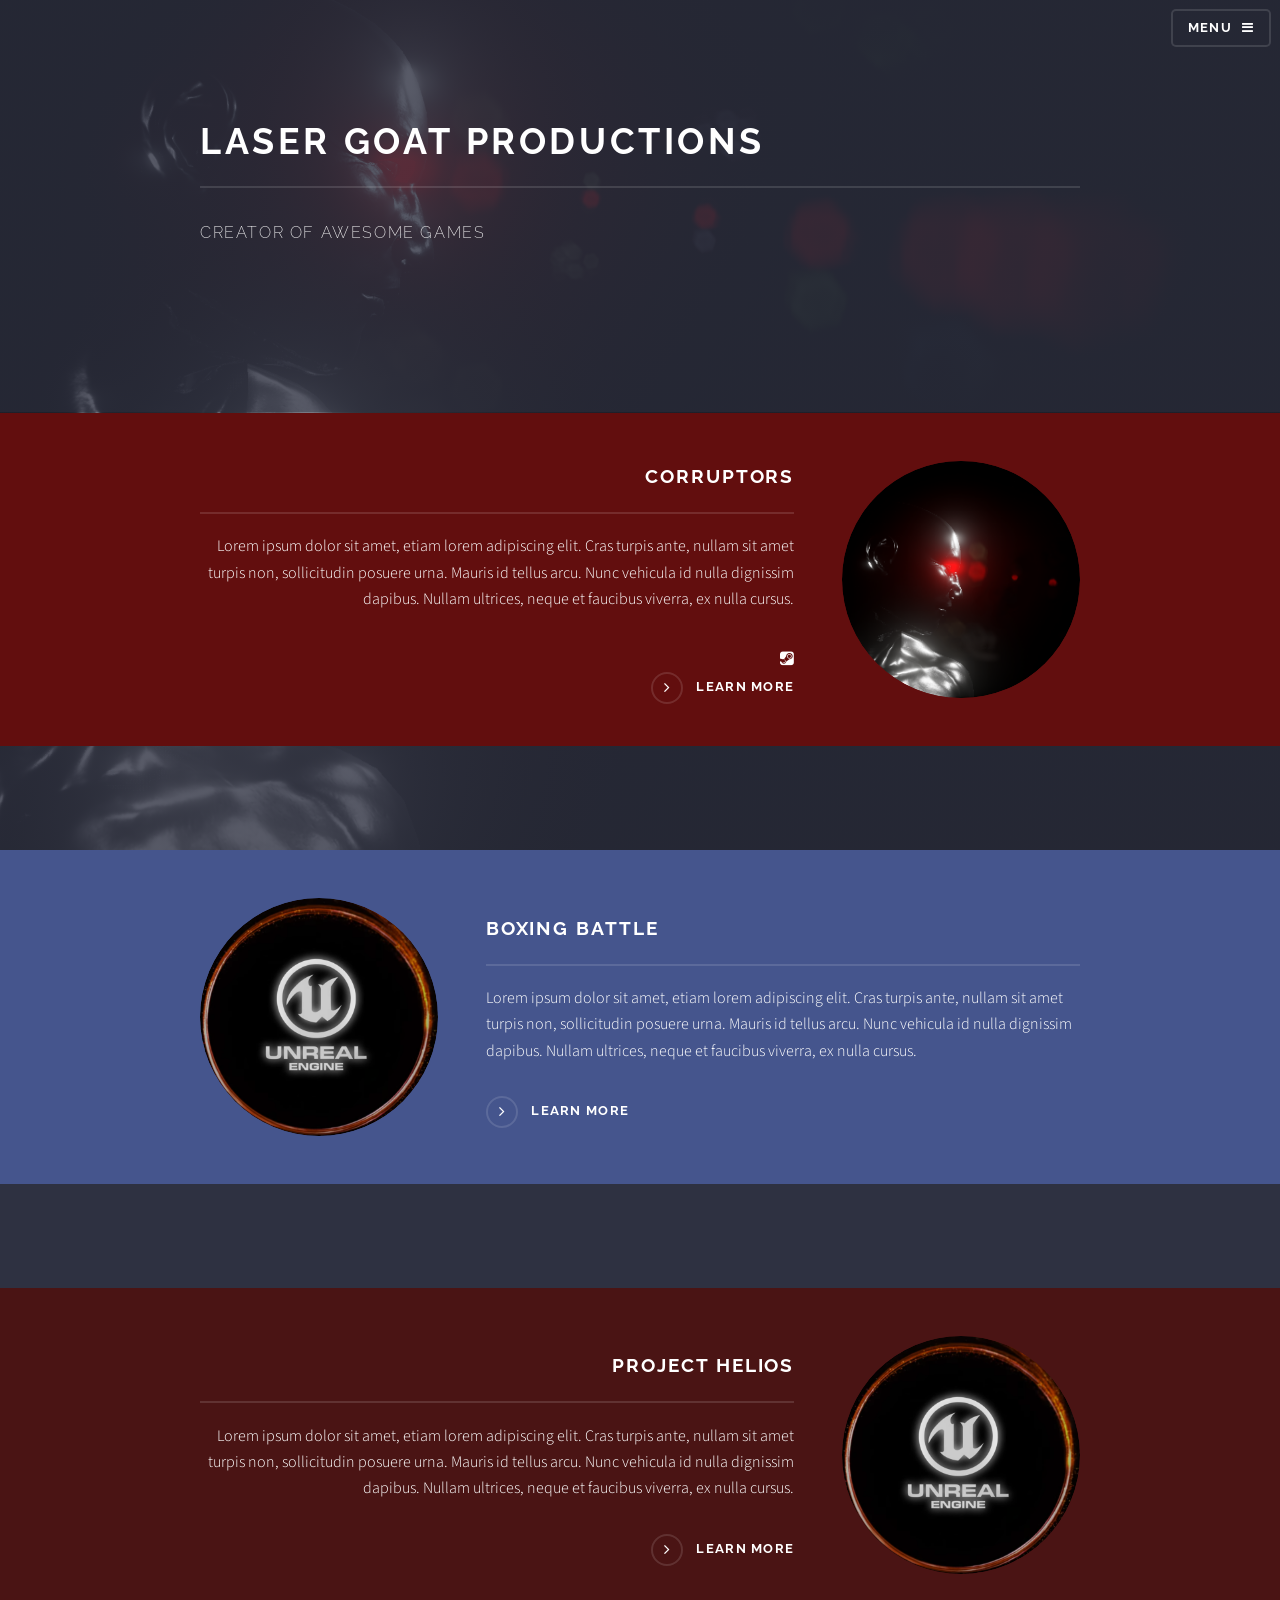
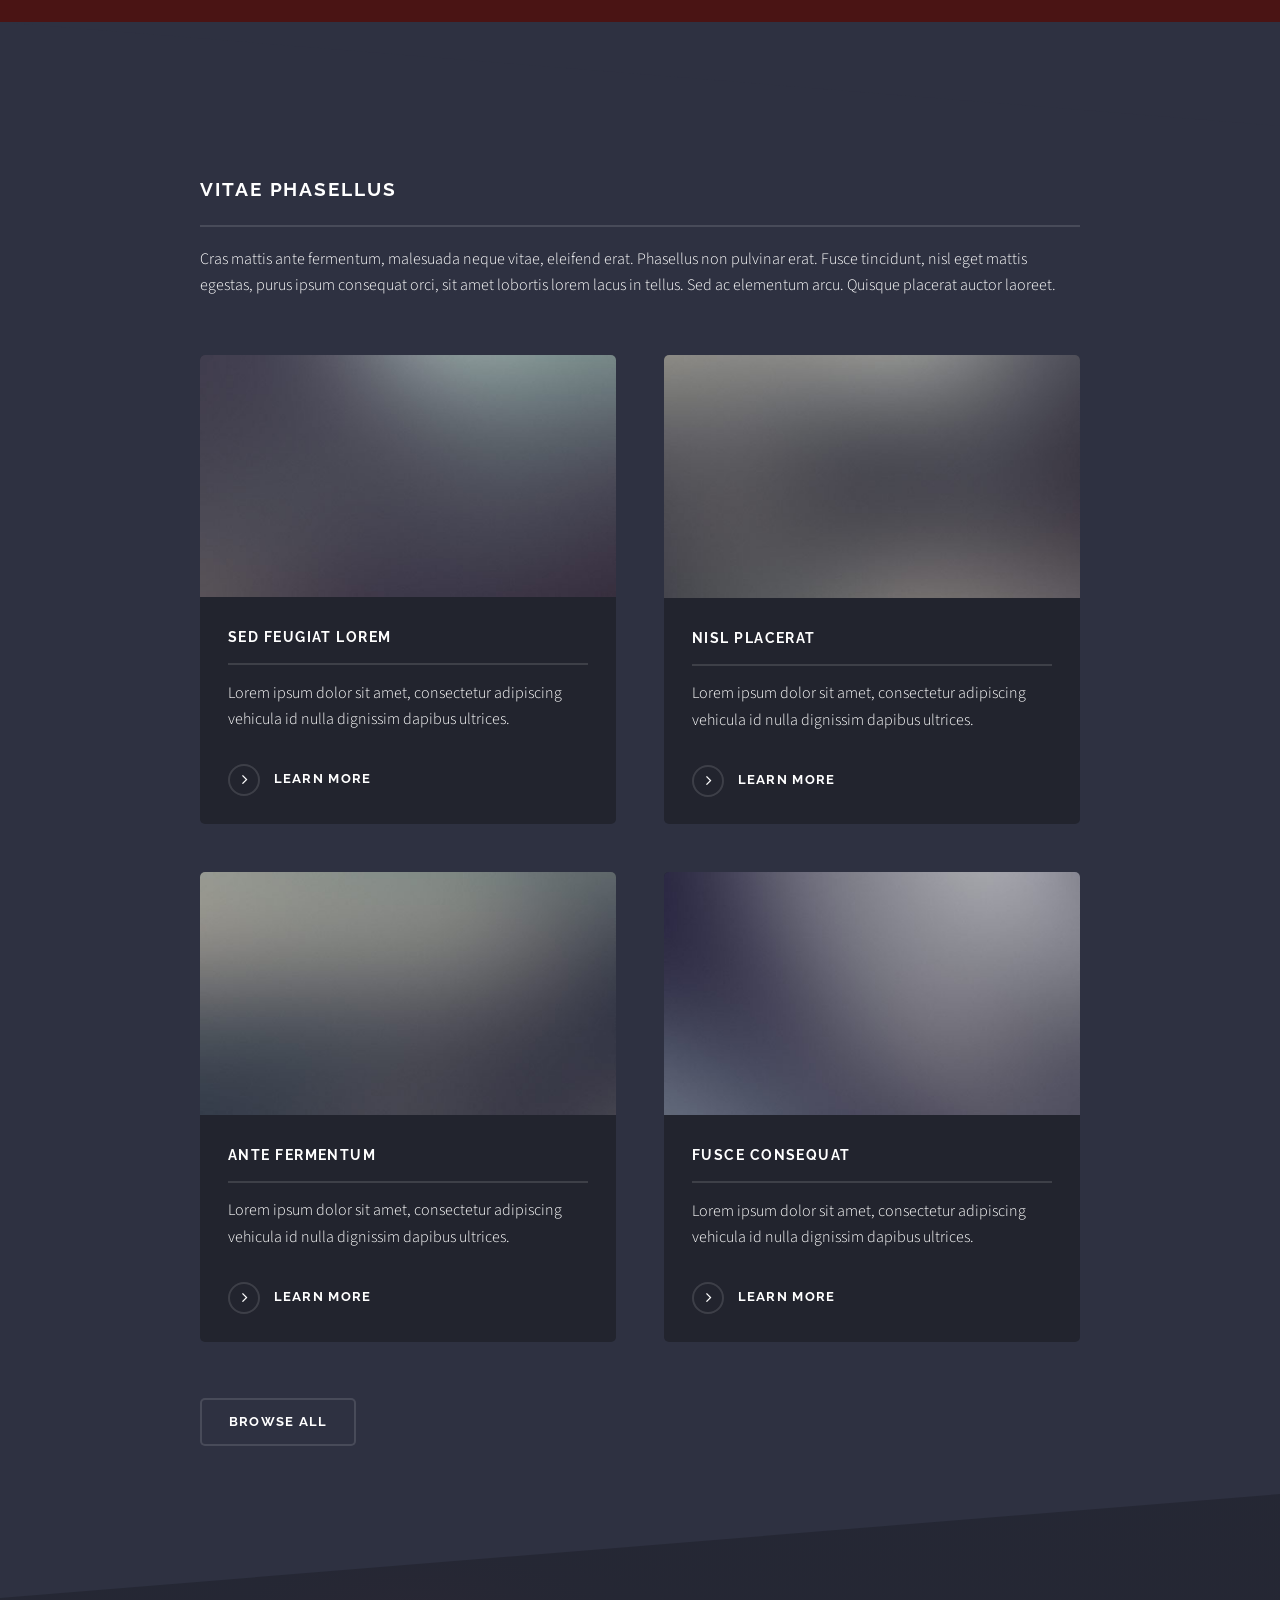
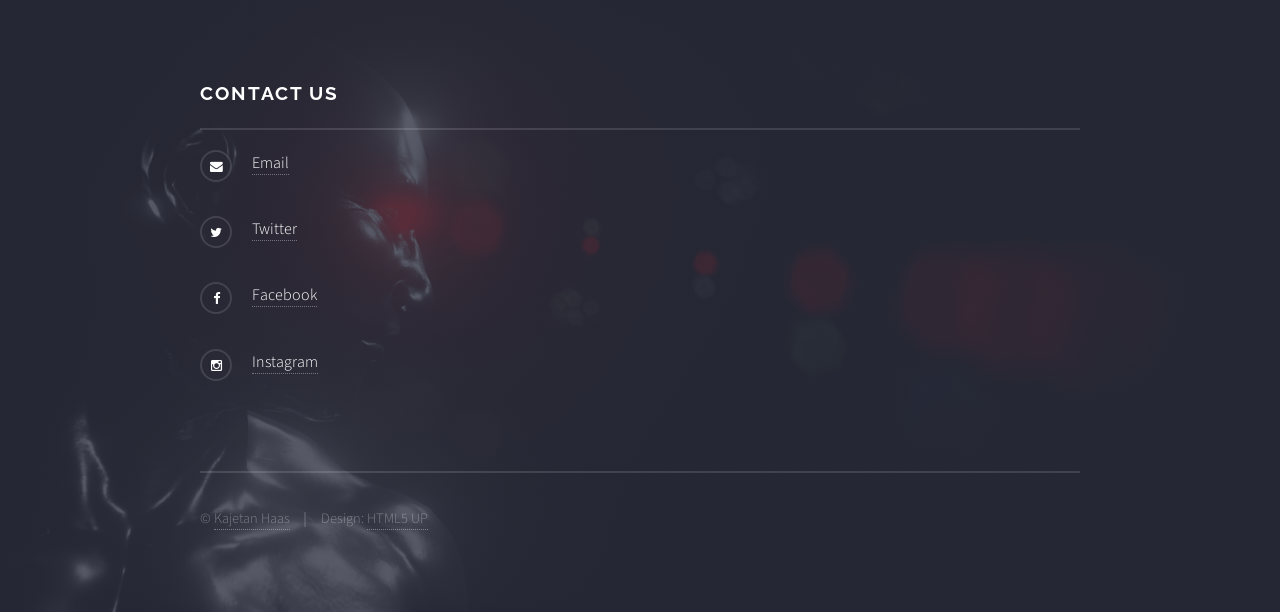
<file: index.html>
<!DOCTYPE HTML>
<!--
	Solid State by HTML5 UP
	html5up.net | @n33co
	Free for personal and commercial use under the CCA 3.0 license (html5up.net/license)
-->
<html>
	<head>
		<title>Laser Goat</title>
		<meta charset="utf-8" />
		<meta name="viewport" content="width=device-width, initial-scale=1" />
		<!--[if lte IE 8]><script src="assets/js/ie/html5shiv.js"></script><![endif]-->
		<link rel="stylesheet" href="assets/css/main.css" />
		<!--[if lte IE 9]><link rel="stylesheet" href="assets/css/ie9.css" /><![endif]-->
		<!--[if lte IE 8]><link rel="stylesheet" href="assets/css/ie8.css" /><![endif]-->
	</head>
	<body>

		<!-- Page Wrapper -->
			<div id="page-wrapper">

				<!-- Header -->
					<header id="header" class="alt">
						<h1><a href="index.html">Laser Goat Productions</a></h1>
						<nav>
							<a href="#menu">Menu</a>
						</nav>
					</header>

				<!-- Menu -->
					<nav id="menu">
						<div class="inner">
							<h2>Menu</h2>
							<ul class="links">
								<li><a href="index.html">Home</a></li>
								<li><a href="generic.html">Generic</a></li>
								<li><a href="elements.html">Elements</a></li>
								<li><a href="ProjectHelios.html">Project Helios</a></li>
							</ul>
							<a href="#" class="close">Close</a>
						</div>
					</nav>

				<!-- Banner -->
					<section id="banner">
						<div class="inner">
							<h2>Laser Goat Productions</h2>
							<p>Creator of awesome games</p>
						</div>
					</section>

				<!-- Wrapper -->
					<section id="wrapper">

						<!-- One -->
							<section id="one" class="wrapper spotlight style7">
								<div class="inner">
									<a href="#" class="image"><img src="images/pic01.jpg" alt="" /></a>
									<div class="content">
										<h2 class="major">Corruptors</h2>
										<p>Lorem ipsum dolor sit amet, etiam lorem adipiscing elit. Cras turpis ante, nullam sit amet turpis non, sollicitudin posuere urna. Mauris id tellus arcu. Nunc vehicula id nulla dignissim dapibus. Nullam ultrices, neque et faucibus viverra, ex nulla cursus.</p>
										<div class="logo"><span class="icon fa-steam-square"></span></div>
										<a href="#" class="special">Learn more</a>
									</div>
								</div>
							</section>

						<!-- Two -->
							<section id="two" class="wrapper alt spotlight style2">
								<div class="inner">
									<a href="#" class="image"><img src="images/pic02.jpg" alt="" /></a>
									<div class="content">
										<h2 class="major">Boxing Battle</h2>
										<p>Lorem ipsum dolor sit amet, etiam lorem adipiscing elit. Cras turpis ante, nullam sit amet turpis non, sollicitudin posuere urna. Mauris id tellus arcu. Nunc vehicula id nulla dignissim dapibus. Nullam ultrices, neque et faucibus viverra, ex nulla cursus.</p>
										<a href="#" class="special">Learn more</a>
									</div>
								</div>
							</section>

						<!-- Three -->
						<section id="three" class="wrapper spotlight style8">
							<div class="inner">
								<a href="#" class="image"><img src="images/pic03.jpg" alt="" /></a>
								<div class="content">
									<h2 class="major">Project Helios</h2>
									<p>Lorem ipsum dolor sit amet, etiam lorem adipiscing elit. Cras turpis ante, nullam sit amet turpis non, sollicitudin posuere urna. Mauris id tellus arcu. Nunc vehicula id nulla dignissim dapibus. Nullam ultrices, neque et faucibus viverra, ex nulla cursus.</p>
									<a href="#" class="special">Learn more</a>
								</div>
							</div>
						</section>


						<!-- Four -->
							<section id="four" class="wrapper alt style1">
								<div class="inner">
									<h2 class="major">Vitae phasellus</h2>
									<p>Cras mattis ante fermentum, malesuada neque vitae, eleifend erat. Phasellus non pulvinar erat. Fusce tincidunt, nisl eget mattis egestas, purus ipsum consequat orci, sit amet lobortis lorem lacus in tellus. Sed ac elementum arcu. Quisque placerat auctor laoreet.</p>
									<section class="features">
										<article>
											<a href="#" class="image"><img src="images/pic04.jpg" alt="" /></a>
											<h3 class="major">Sed feugiat lorem</h3>
											<p>Lorem ipsum dolor sit amet, consectetur adipiscing vehicula id nulla dignissim dapibus ultrices.</p>
											<a href="#" class="special">Learn more</a>
										</article>
										<article>
											<a href="#" class="image"><img src="images/pic05.jpg" alt="" /></a>
											<h3 class="major">Nisl placerat</h3>
											<p>Lorem ipsum dolor sit amet, consectetur adipiscing vehicula id nulla dignissim dapibus ultrices.</p>
											<a href="#" class="special">Learn more</a>
										</article>
										<article>
											<a href="#" class="image"><img src="images/pic06.jpg" alt="" /></a>
											<h3 class="major">Ante fermentum</h3>
											<p>Lorem ipsum dolor sit amet, consectetur adipiscing vehicula id nulla dignissim dapibus ultrices.</p>
											<a href="#" class="special">Learn more</a>
										</article>
										<article>
											<a href="#" class="image"><img src="images/pic07.jpg" alt="" /></a>
											<h3 class="major">Fusce consequat</h3>
											<p>Lorem ipsum dolor sit amet, consectetur adipiscing vehicula id nulla dignissim dapibus ultrices.</p>
											<a href="#" class="special">Learn more</a>
										</article>
									</section>
									<ul class="actions">
										<li><a href="#" class="button">Browse All</a></li>
									</ul>
								</div>
							</section>

					</section>

				<!-- Footer -->
					<section id="footer">
						<div class="inner">
							<h2 class="major">Contact Us</h2>
							<ul class="contact">
								<li class="fa-envelope"><a href="#">Email</a></li>
								<li class="fa-twitter"><a href="#">Twitter</a></li>
								<li class="fa-facebook"><a href="#">Facebook</a></li>
								<li class="fa-instagram"><a href="#">Instagram</a></li>
							</ul>
							<ul class="copyright">
								<li>&copy; <a href="http://kajetanhaas.me" ><span class="label">Kajetan Haas</span></a> </li><li>Design: <a href="http://html5up.net">HTML5 UP</a></li>
							</ul>
						</div>
					</section>

			</div>

		<!-- Scripts -->
			<script src="assets/js/skel.min.js"></script>
			<script src="assets/js/jquery.min.js"></script>
			<script src="assets/js/jquery.scrollex.min.js"></script>
			<script src="assets/js/util.js"></script>
			<!--[if lte IE 8]><script src="assets/js/ie/respond.min.js"></script><![endif]-->
			<script src="assets/js/main.js"></script>

	</body>
</html>
</file>
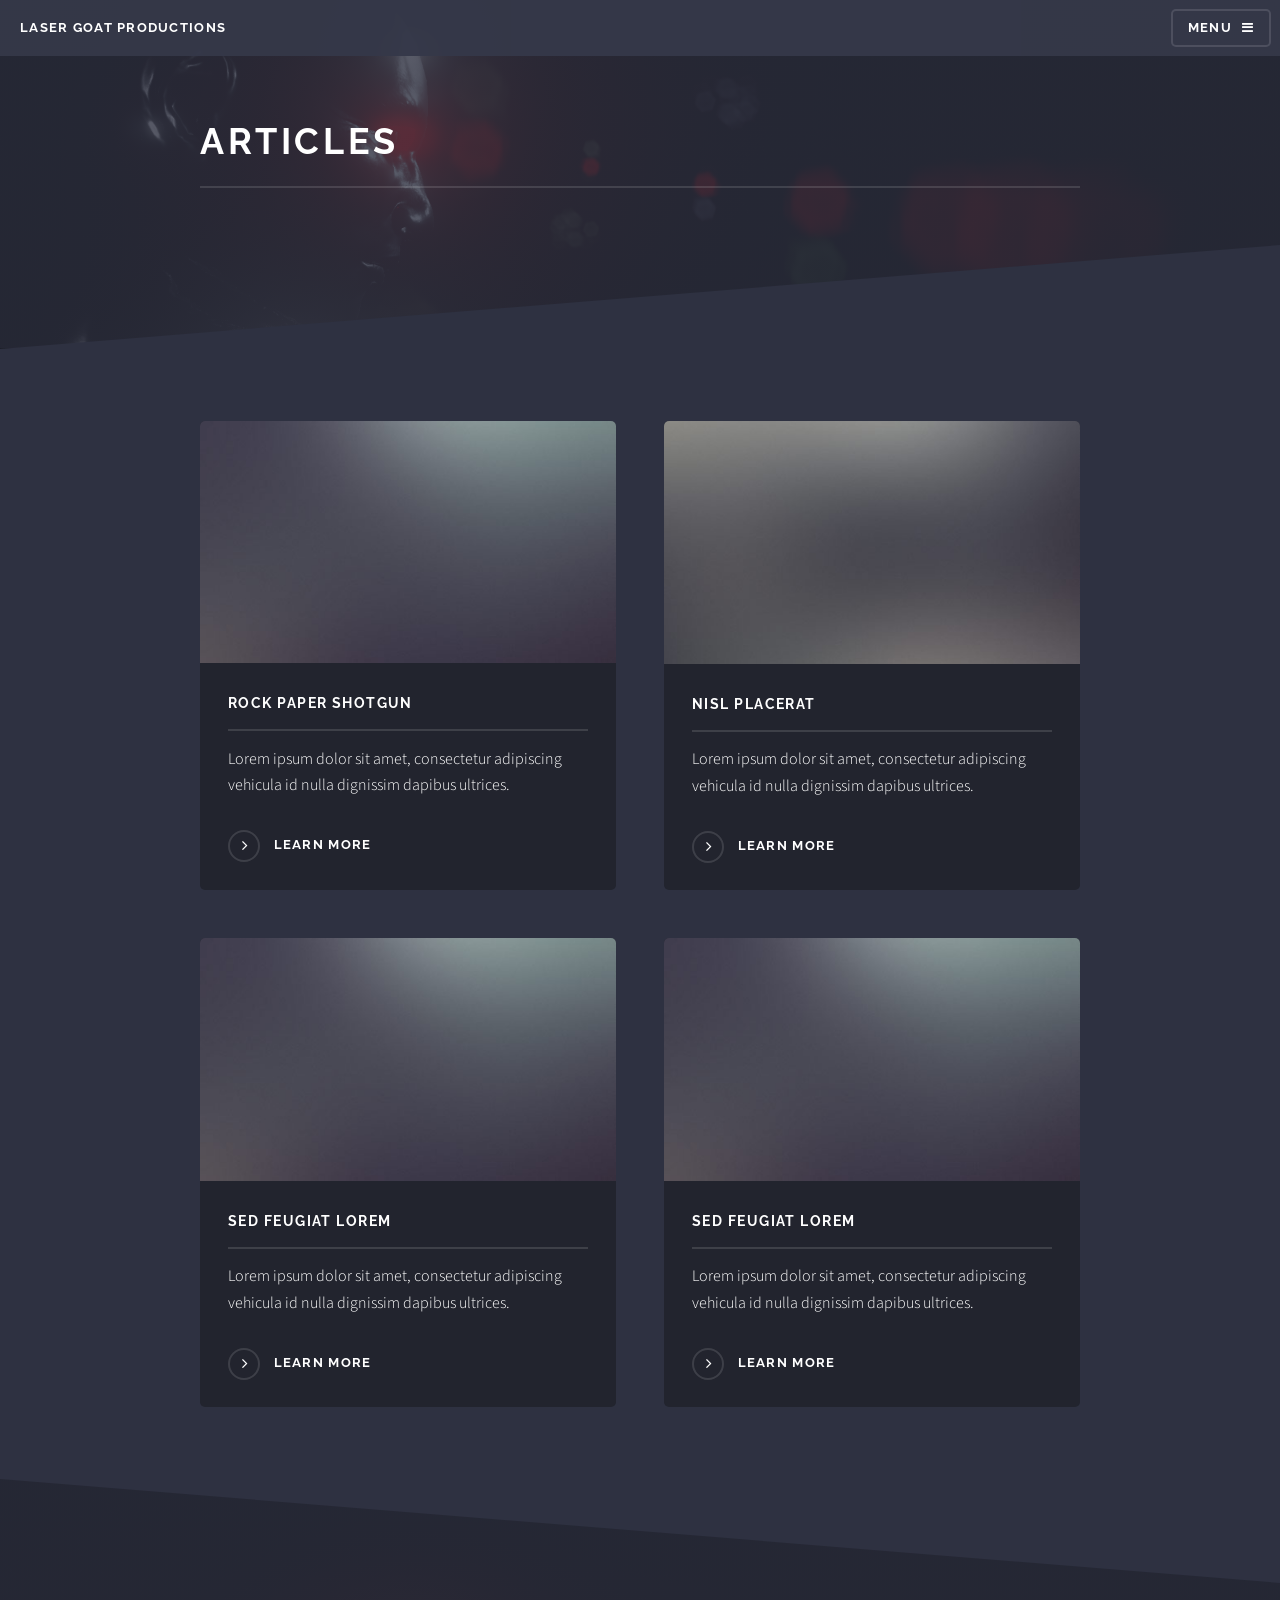
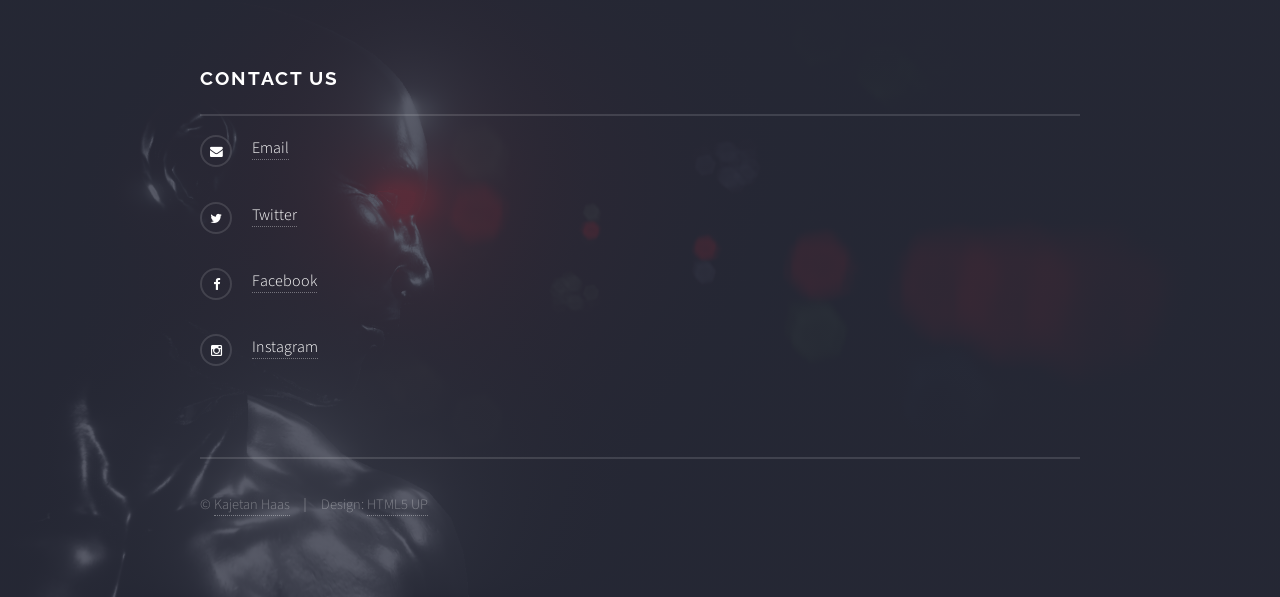
<file: Articles.html>
<!DOCTYPE HTML>
<!--
	Solid State by HTML5 UP
	html5up.net | @n33co
	Free for personal and commercial use under the CCA 3.0 license (html5up.net/license)
-->
<html>
	<head>
		<title>Laser Goat Articles</title>
		<meta charset="utf-8" />
		<meta name="viewport" content="width=device-width, initial-scale=1" />
		<!--[if lte IE 8]><script src="assets/js/ie/html5shiv.js"></script><![endif]-->
		<link rel="stylesheet" href="assets/css/main.css" />
		<!--[if lte IE 9]><link rel="stylesheet" href="assets/css/ie9.css" /><![endif]-->
		<!--[if lte IE 8]><link rel="stylesheet" href="assets/css/ie8.css" /><![endif]-->
	</head>
	<body>

		<!-- Page Wrapper -->
			<div id="page-wrapper">

				<!-- Header -->
					<header id="header">
						<h1><a href="index.html">Laser Goat Productions</a></h1>
						<nav>
							<a href="#menu">Menu</a>
						</nav>
					</header>

				<!-- Menu -->
					<nav id="menu">
						<div class="inner">
							<h2>Menu</h2>
							<ul class="links">
								<li><a href="index.html">Home</a></li>
								<li><a href="elements.html">Elements</a></li>
							</ul>
							<a href="#" class="close">Close</a>
						</div>
					</nav>

				<!-- Wrapper -->
					<section id="wrapper">
						<section id="banner">
							<div class="inner">
								<h2>Articles</h2>
							</div>
						</section>

						<!-- Content -->
							<div class="wrapper">
								<div class="inner">

									<section class="features">
										<article>
											<a href="#" class="image"><img src="images/pic04.jpg" alt="" /></a>
											<h3 class="major">Rock paper shotgun</h3>
											<p>Lorem ipsum dolor sit amet, consectetur adipiscing vehicula id nulla dignissim dapibus ultrices.</p>
											<a href="#" class="special">Learn more</a>
										</article>

										<article>
											<a href="#" class="image"><img src="images/pic05.jpg" alt="" /></a>
											<h3 class="major">Nisl placerat</h3>
											<p>Lorem ipsum dolor sit amet, consectetur adipiscing vehicula id nulla dignissim dapibus ultrices.</p>
											<a href="#" class="special">Learn more</a>
										</article>

										<article>
											<a href="#" class="image"><img src="images/pic04.jpg" alt="" /></a>
											<h3 class="major">Sed feugiat lorem</h3>
											<p>Lorem ipsum dolor sit amet, consectetur adipiscing vehicula id nulla dignissim dapibus ultrices.</p>
											<a href="#" class="special">Learn more</a>
										</article>
										
										<article>
											<a href="#" class="image"><img src="images/pic04.jpg" alt="" /></a>
											<h3 class="major">Sed feugiat lorem</h3>
											<p>Lorem ipsum dolor sit amet, consectetur adipiscing vehicula id nulla dignissim dapibus ultrices.</p>
											<a href="#" class="special">Learn more</a>
										</article>
									</section>

								</div>
							</div>

					</section>

				<!-- Footer -->
					<section id="footer">
						<div class="inner">
							<h2 class="major">Contact Us</h2>
							<ul class="contact">
								<li class="fa-envelope"><a href="#">Email</a></li>
								<li class="fa-twitter"><a href="#">Twitter</a></li>
								<li class="fa-facebook"><a href="#">Facebook</a></li>
								<li class="fa-instagram"><a href="#">Instagram</a></li>
							</ul>
							<ul class="copyright">
								<li>&copy; <a href="http://kajetanhaas.me" ><span class="label">Kajetan Haas</span></a> </li><li>Design: <a href="http://html5up.net">HTML5 UP</a></li>
							</ul>
						</div>
					</section>

			</div>

		<!-- Scripts -->
			<script src="assets/js/skel.min.js"></script>
			<script src="assets/js/jquery.min.js"></script>
			<script src="assets/js/jquery.scrollex.min.js"></script>
			<script src="assets/js/util.js"></script>
			<!--[if lte IE 8]><script src="assets/js/ie/respond.min.js"></script><![endif]-->
			<script src="assets/js/main.js"></script>

	</body>
</html>
</file>
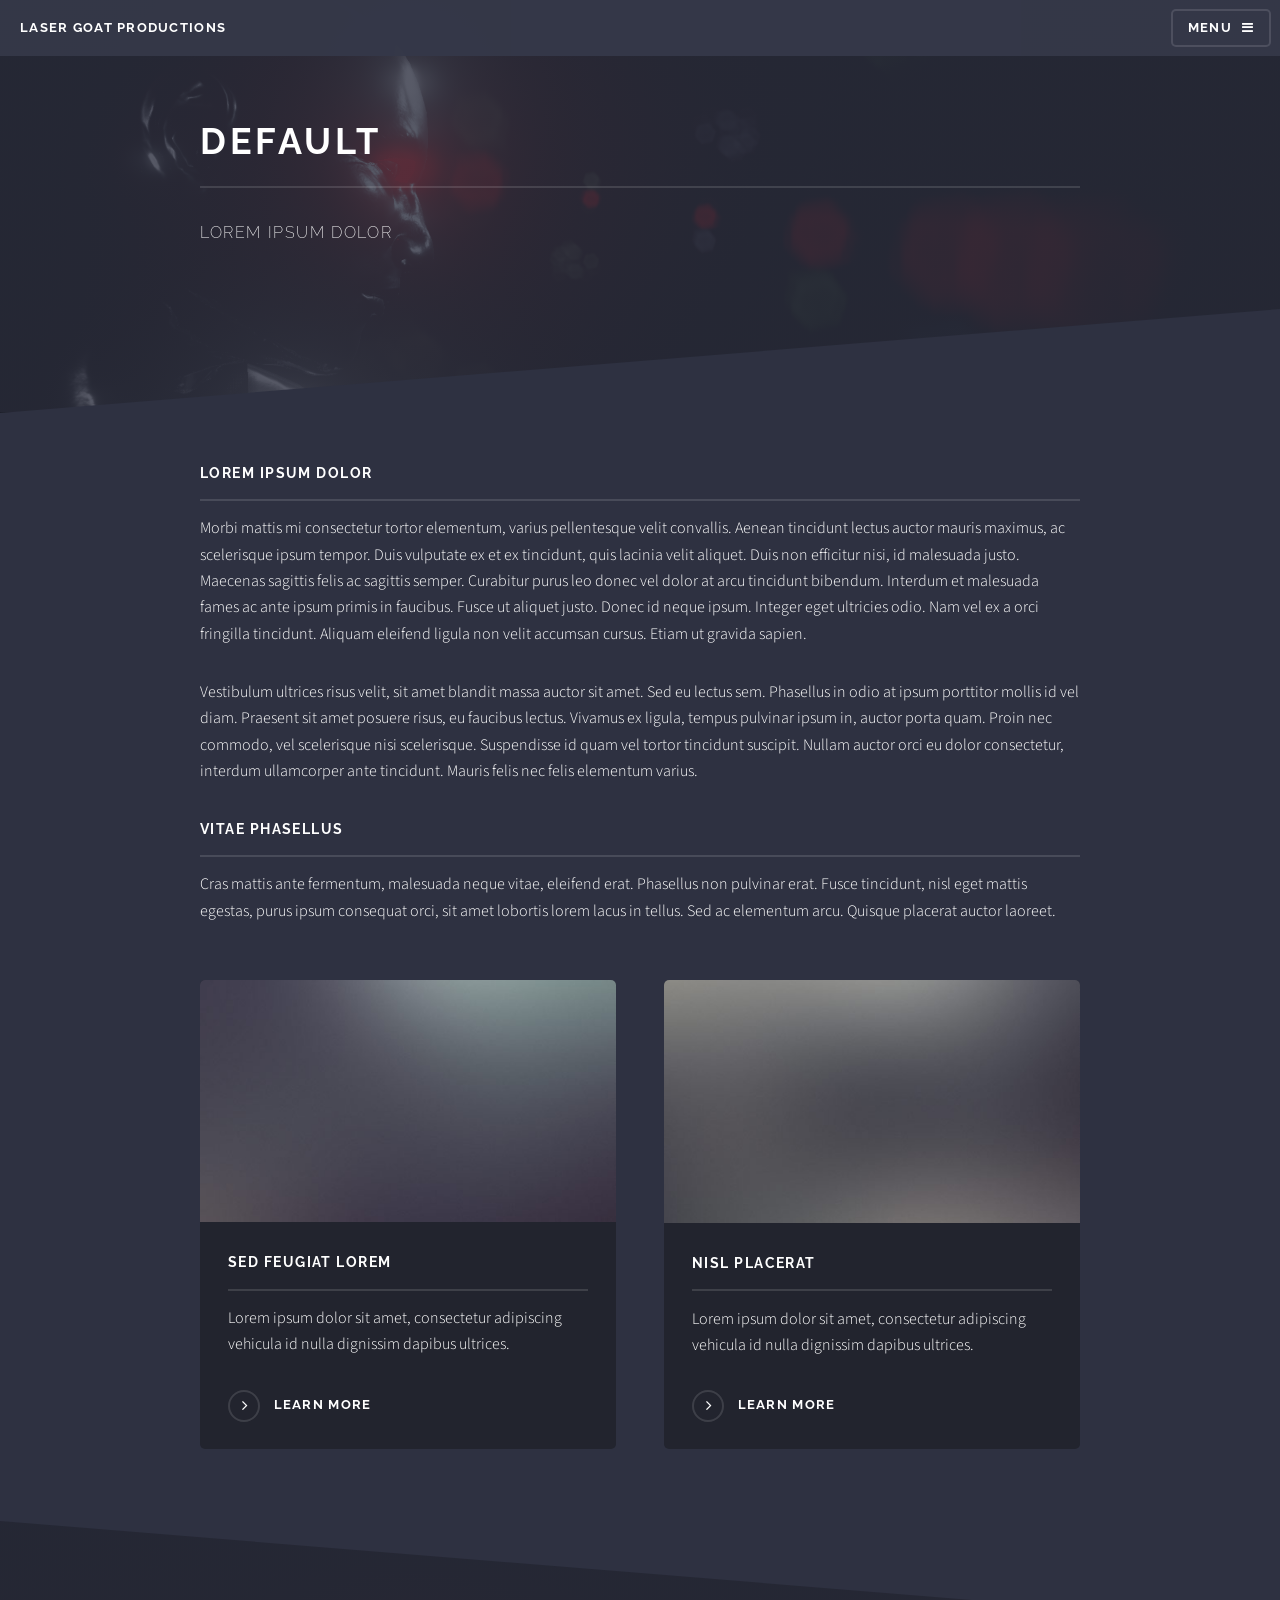
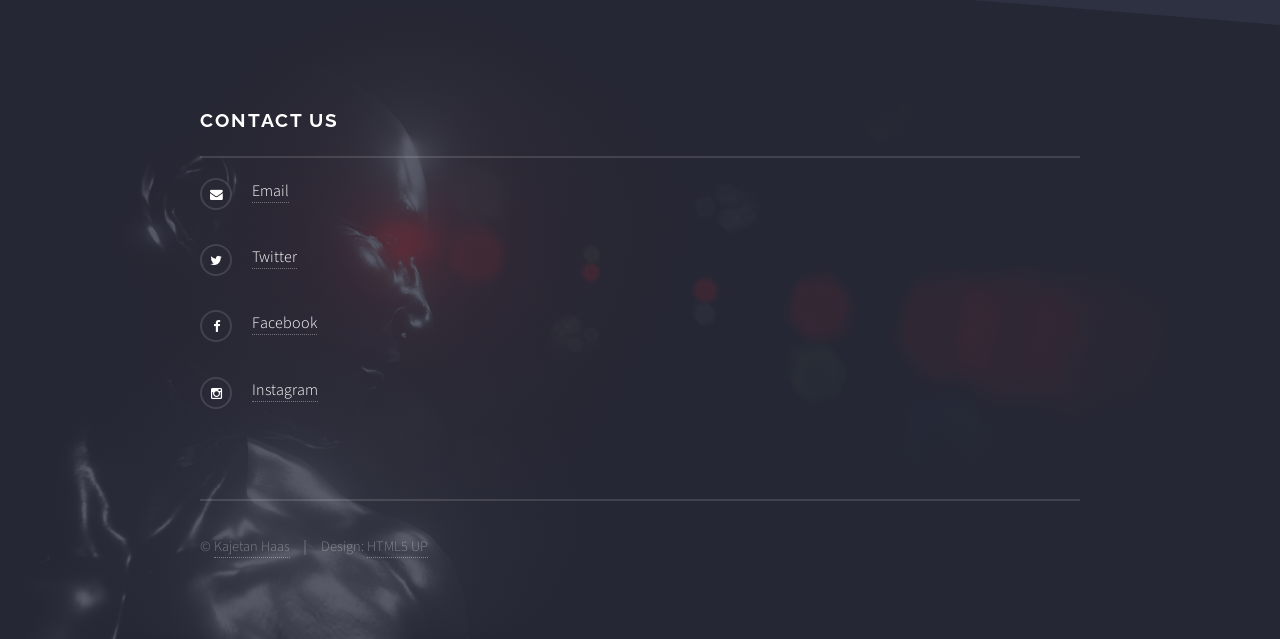
<file: DefaultExtensionPage.html>
<!DOCTYPE HTML>
<!--
	Solid State by HTML5 UP
	html5up.net | @n33co
	Free for personal and commercial use under the CCA 3.0 license (html5up.net/license)
-->
<html>
	<head>
		<title>Laser Goat Default</title>
		<meta charset="utf-8" />
		<meta name="viewport" content="width=device-width, initial-scale=1" />
		<!--[if lte IE 8]><script src="assets/js/ie/html5shiv.js"></script><![endif]-->
		<link rel="stylesheet" href="assets/css/main.css" />
		<!--[if lte IE 9]><link rel="stylesheet" href="assets/css/ie9.css" /><![endif]-->
		<!--[if lte IE 8]><link rel="stylesheet" href="assets/css/ie8.css" /><![endif]-->
	</head>
	<body>

		<!-- Page Wrapper -->
			<div id="page-wrapper">

				<!-- Header -->
					<header id="header">
						<h1><a href="index.html">Laser Goat Productions</a></h1>
						<nav>
							<a href="#menu">Menu</a>
						</nav>
					</header>

				<!-- Menu -->
					<nav id="menu">
						<div class="inner">
							<h2>Menu</h2>
							<ul class="links">
								<li><a href="index.html">Home</a></li>
								<li><a href="elements.html">Elements</a></li>
							</ul>
							<a href="#" class="close">Close</a>
						</div>
					</nav>

				<!-- Wrapper -->
					<section id="wrapper">
						<section id="banner">
							<div class="inner">
								<h2>default</h2>
								<p>Lorem ipsum dolor</p>
							</div>
						</section>

						<!-- Content -->
							<div class="wrapper">
								<div class="inner">

									<h3 class="major">Lorem ipsum dolor</h3>

									<p>Morbi mattis mi consectetur tortor elementum, varius pellentesque velit convallis. Aenean tincidunt lectus auctor mauris maximus, ac scelerisque ipsum tempor. Duis vulputate ex et ex tincidunt, quis lacinia velit aliquet. Duis non efficitur nisi, id malesuada justo. Maecenas sagittis felis ac sagittis semper. Curabitur purus leo donec vel dolor at arcu tincidunt bibendum. Interdum et malesuada fames ac ante ipsum primis in faucibus. Fusce ut aliquet justo. Donec id neque ipsum. Integer eget ultricies odio. Nam vel ex a orci fringilla tincidunt. Aliquam eleifend ligula non velit accumsan cursus. Etiam ut gravida sapien.</p>

									<p>Vestibulum ultrices risus velit, sit amet blandit massa auctor sit amet. Sed eu lectus sem. Phasellus in odio at ipsum porttitor mollis id vel diam. Praesent sit amet posuere risus, eu faucibus lectus. Vivamus ex ligula, tempus pulvinar ipsum in, auctor porta quam. Proin nec commodo, vel scelerisque nisi scelerisque. Suspendisse id quam vel tortor tincidunt suscipit. Nullam auctor orci eu dolor consectetur, interdum ullamcorper ante tincidunt. Mauris felis nec felis elementum varius.</p>

									<h3 class="major">Vitae phasellus</h3>
									<p>Cras mattis ante fermentum, malesuada neque vitae, eleifend erat. Phasellus non pulvinar erat. Fusce tincidunt, nisl eget mattis egestas, purus ipsum consequat orci, sit amet lobortis lorem lacus in tellus. Sed ac elementum arcu. Quisque placerat auctor laoreet.</p>

									<section class="features">
										<article>
											<a href="#" class="image"><img src="images/pic04.jpg" alt="" /></a>
											<h3 class="major">Sed feugiat lorem</h3>
											<p>Lorem ipsum dolor sit amet, consectetur adipiscing vehicula id nulla dignissim dapibus ultrices.</p>
											<a href="#" class="special">Learn more</a>
										</article>
										<article>
											<a href="#" class="image"><img src="images/pic05.jpg" alt="" /></a>
											<h3 class="major">Nisl placerat</h3>
											<p>Lorem ipsum dolor sit amet, consectetur adipiscing vehicula id nulla dignissim dapibus ultrices.</p>
											<a href="#" class="special">Learn more</a>
										</article>
									</section>

								</div>
							</div>

					</section>

				<!-- Footer -->
					<section id="footer">
						<div class="inner">
							<h2 class="major">Contact Us</h2>
							<ul class="contact">
								<li class="fa-envelope"><a href="#">Email</a></li>
								<li class="fa-twitter"><a href="#">Twitter</a></li>
								<li class="fa-facebook"><a href="#">Facebook</a></li>
								<li class="fa-instagram"><a href="#">Instagram</a></li>
							</ul>
							<ul class="copyright">
								<li>&copy; <a href="http://kajetanhaas.me" ><span class="label">Kajetan Haas</span></a> </li><li>Design: <a href="http://html5up.net">HTML5 UP</a></li>
							</ul>
						</div>
					</section>

			</div>

		<!-- Scripts -->
			<script src="assets/js/skel.min.js"></script>
			<script src="assets/js/jquery.min.js"></script>
			<script src="assets/js/jquery.scrollex.min.js"></script>
			<script src="assets/js/util.js"></script>
			<!--[if lte IE 8]><script src="assets/js/ie/respond.min.js"></script><![endif]-->
			<script src="assets/js/main.js"></script>

	</body>
</html>
</file>
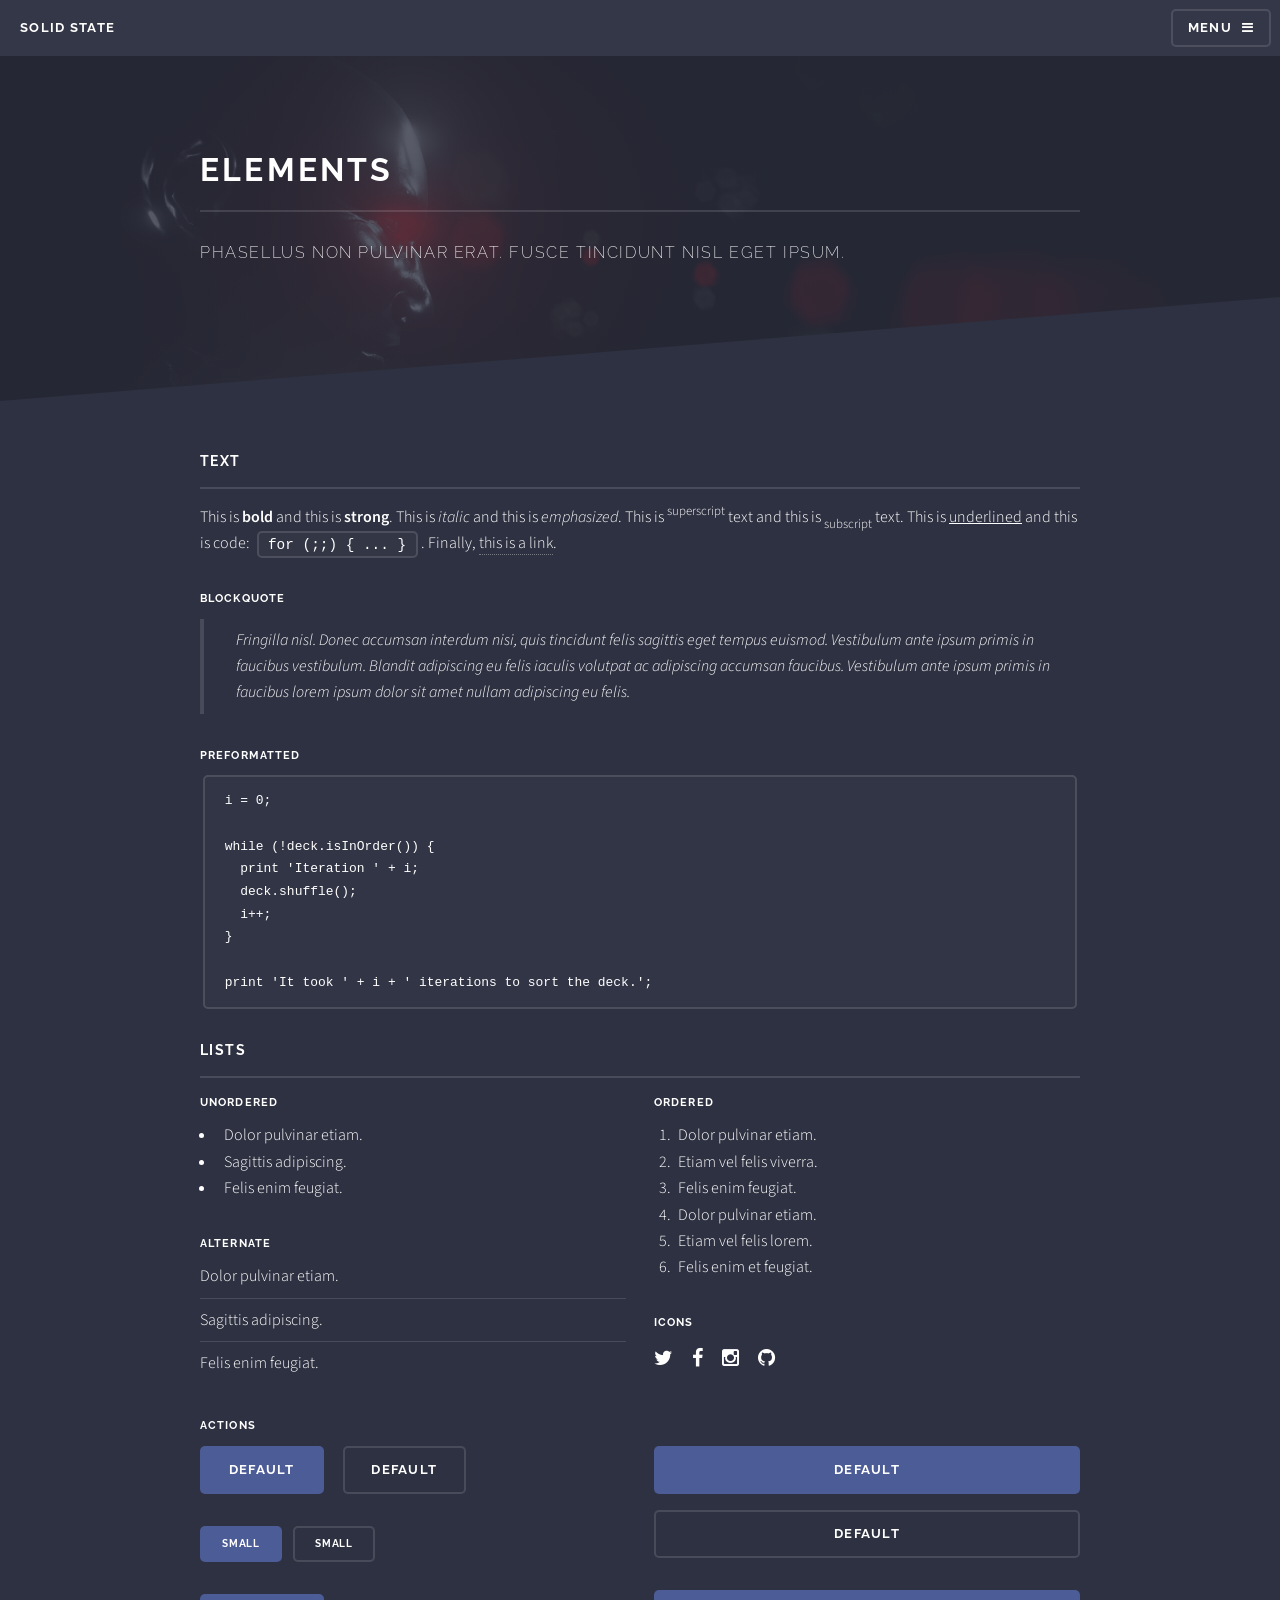
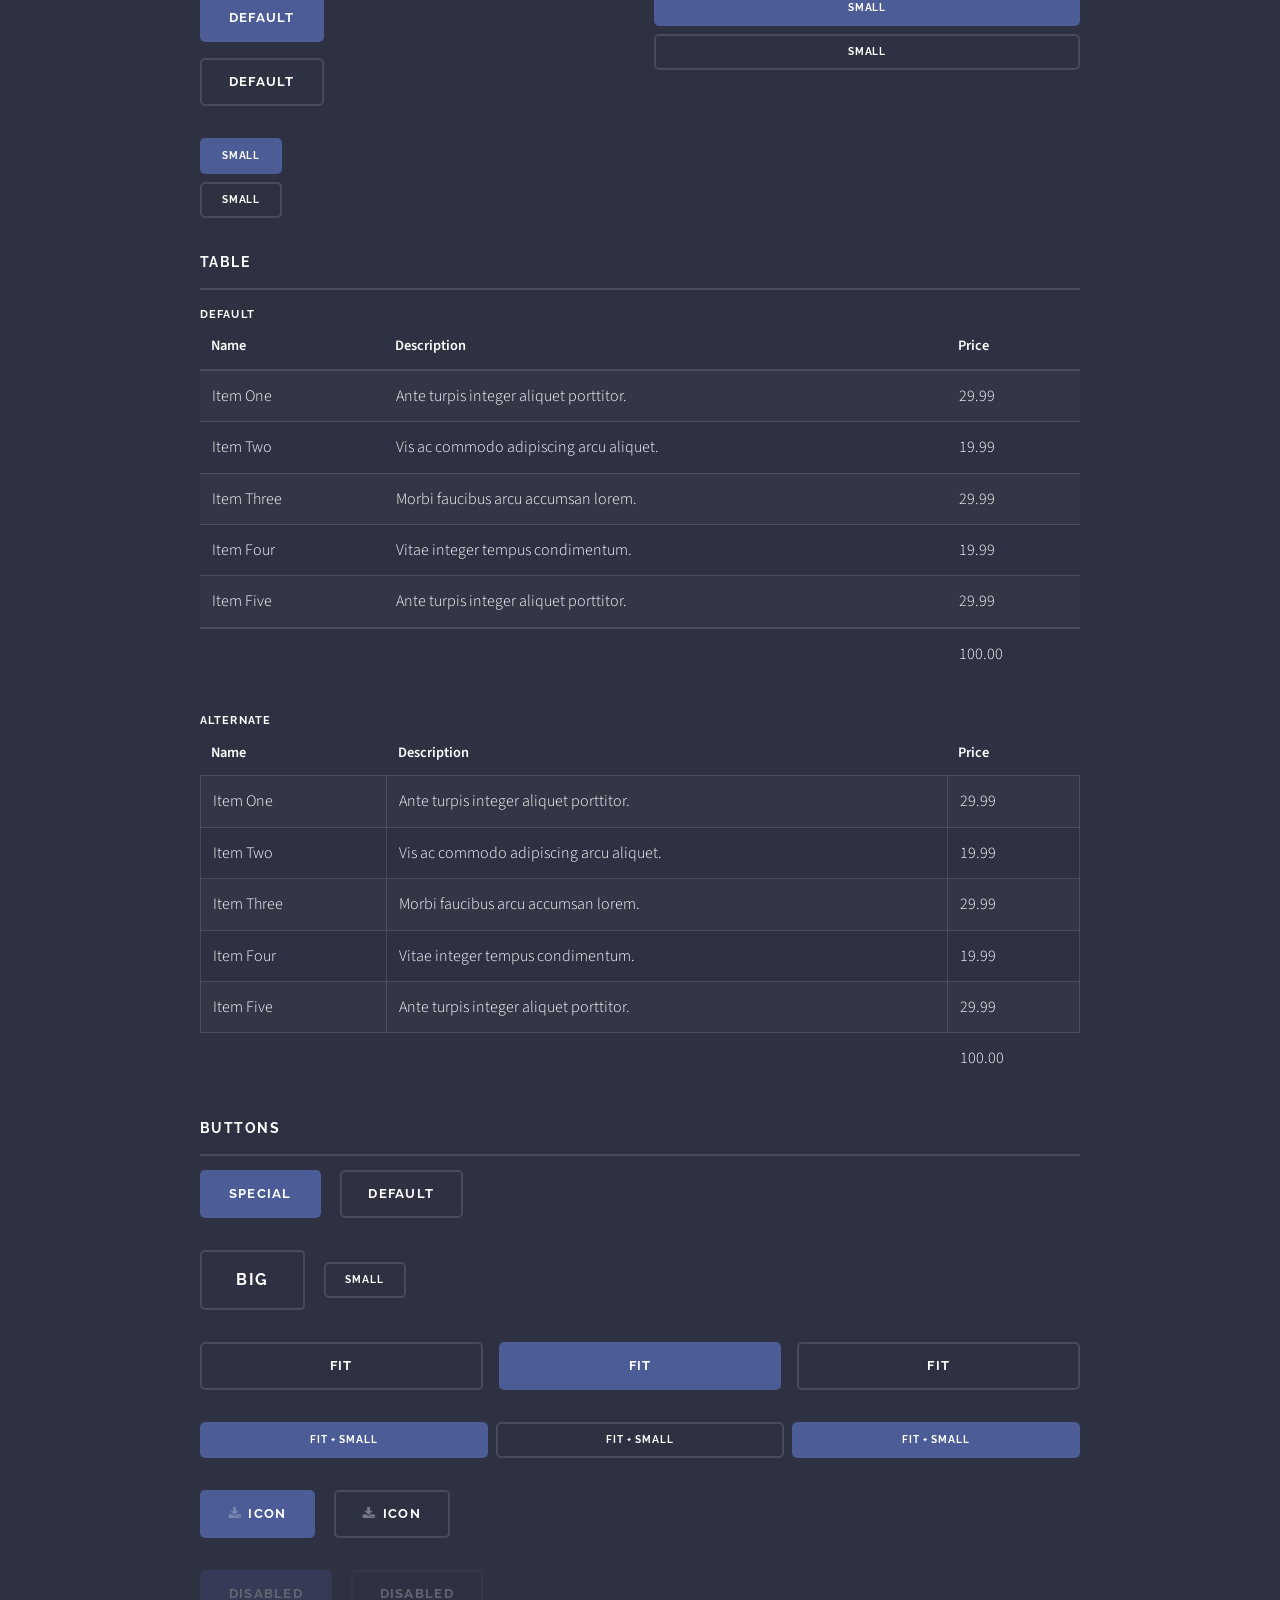
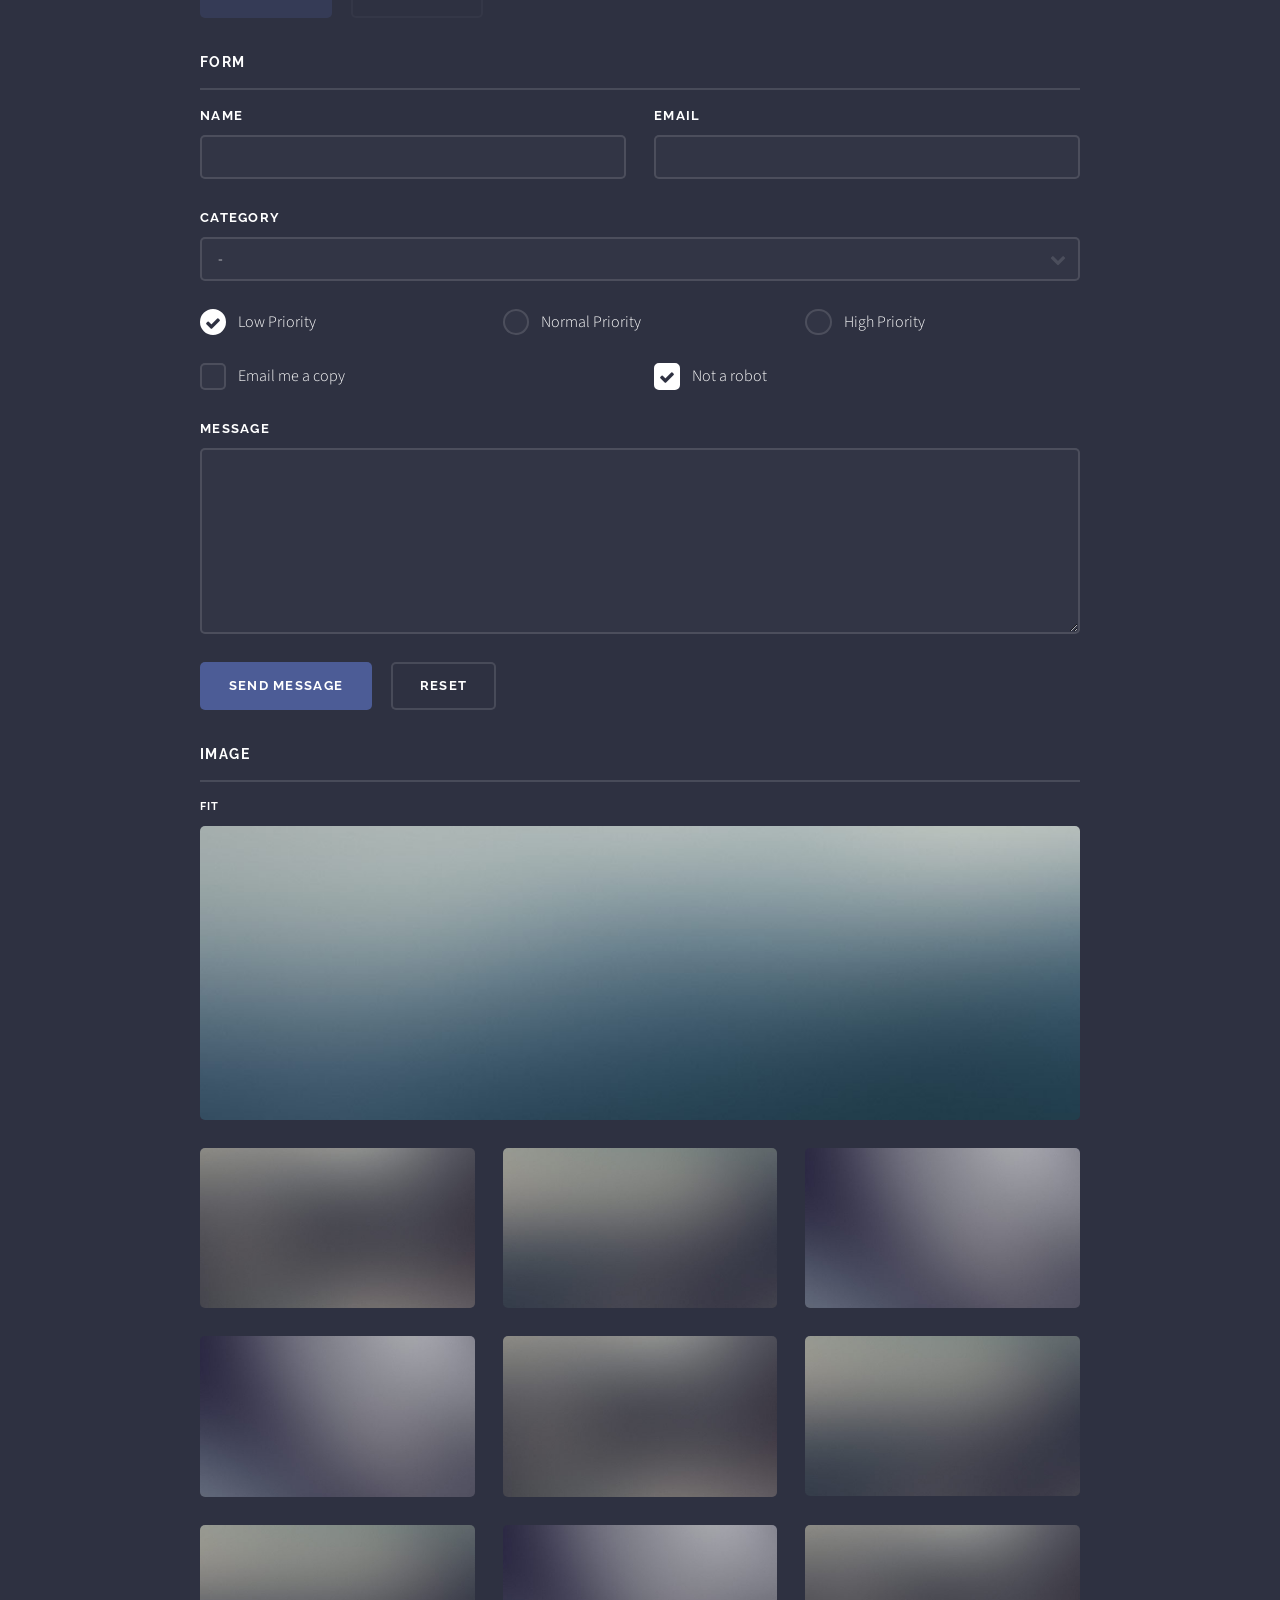
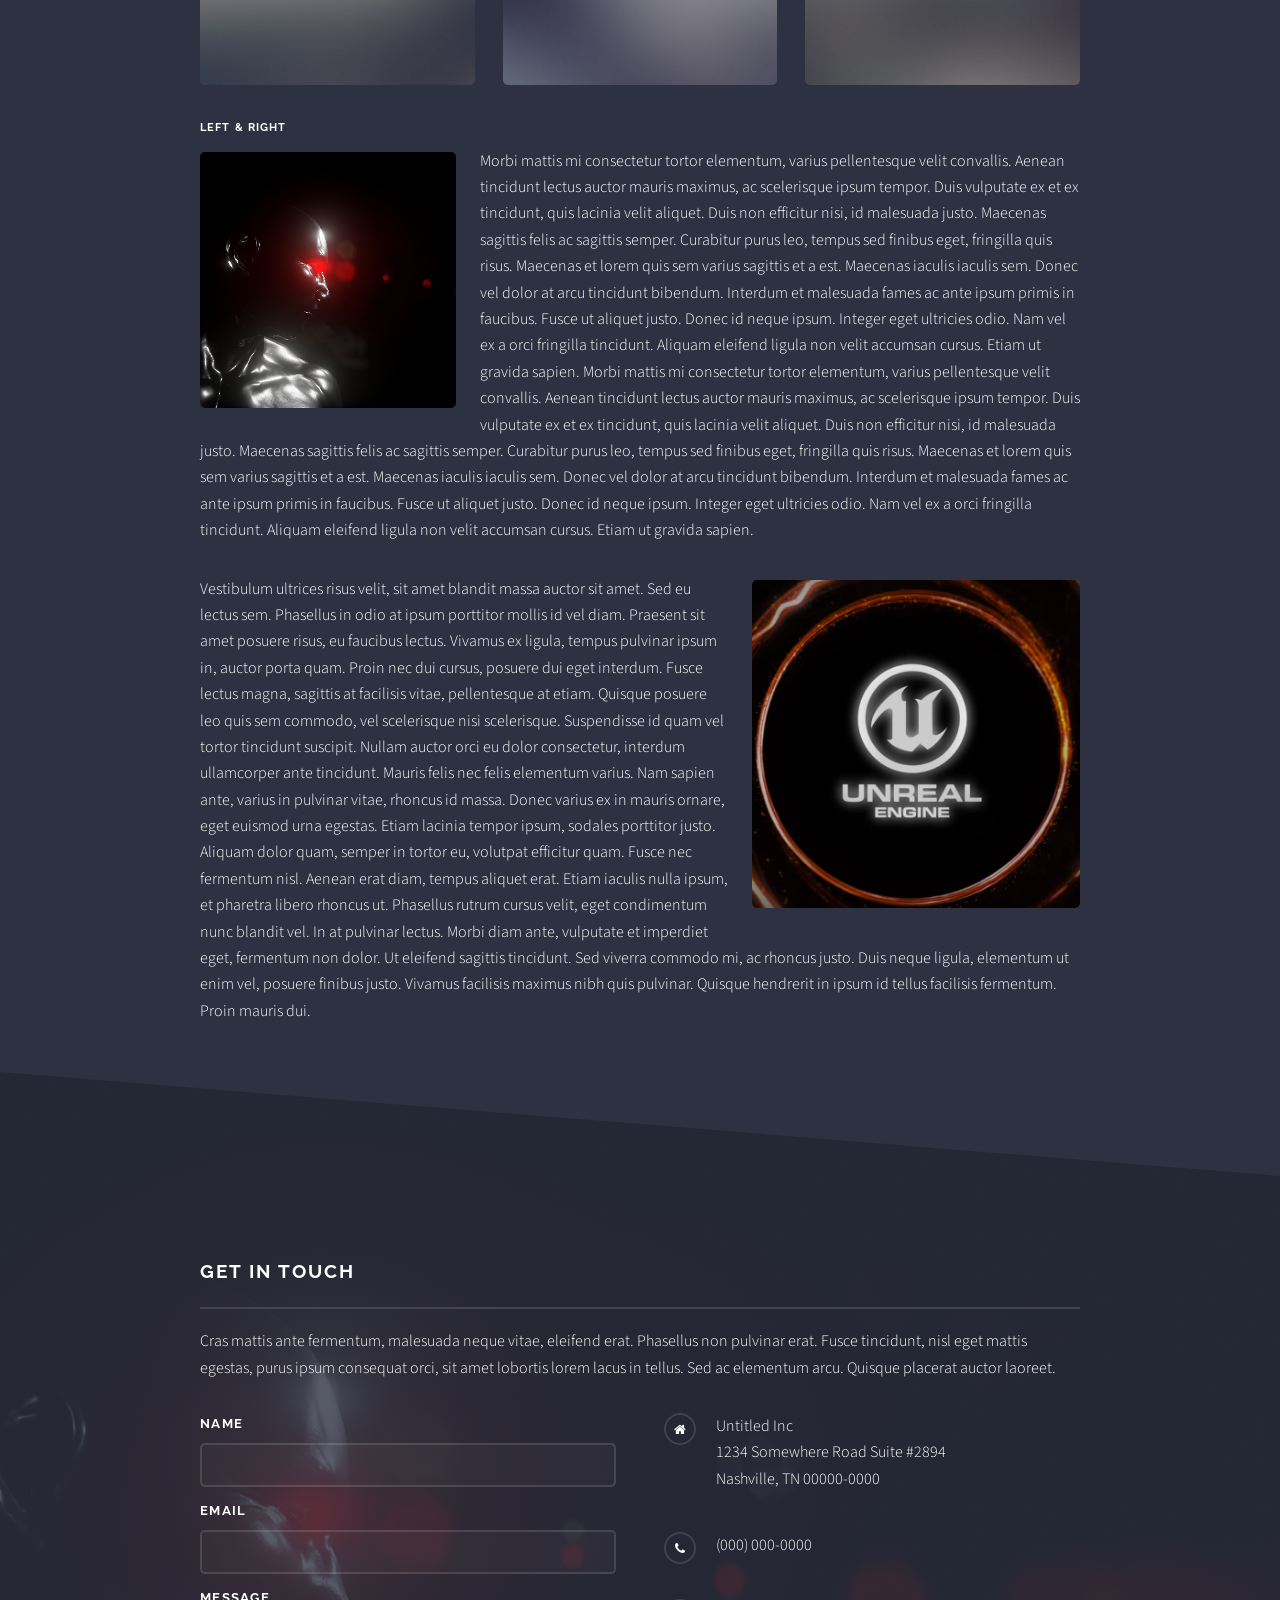
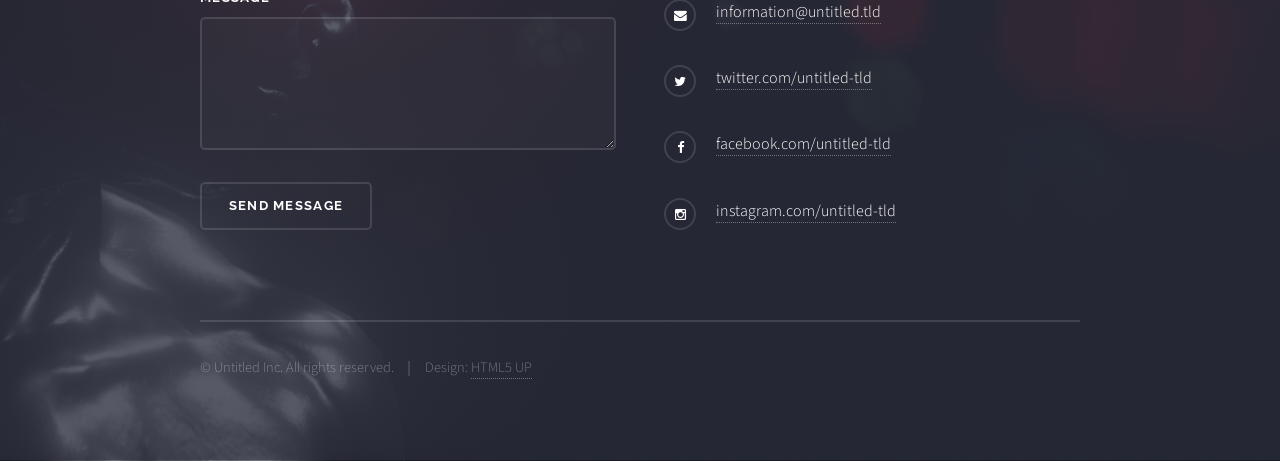
<file: elements.html>
<!DOCTYPE HTML>
<!--
	Solid State by HTML5 UP
	html5up.net | @n33co
	Free for personal and commercial use under the CCA 3.0 license (html5up.net/license)
-->
<html>
	<head>
		<title>Elements - Solid State by HTML5 UP</title>
		<meta charset="utf-8" />
		<meta name="viewport" content="width=device-width, initial-scale=1" />
		<!--[if lte IE 8]><script src="assets/js/ie/html5shiv.js"></script><![endif]-->
		<link rel="stylesheet" href="assets/css/main.css" />
		<!--[if lte IE 9]><link rel="stylesheet" href="assets/css/ie9.css" /><![endif]-->
		<!--[if lte IE 8]><link rel="stylesheet" href="assets/css/ie8.css" /><![endif]-->
	</head>
	<body>

		<!-- Page Wrapper -->
			<div id="page-wrapper">

				<!-- Header -->
					<header id="header">
						<h1><a href="index.html">Solid State</a></h1>
						<nav>
							<a href="#menu">Menu</a>
						</nav>
					</header>

				<!-- Menu -->
					<nav id="menu">
						<div class="inner">
							<h2>Menu</h2>
							<ul class="links">
								<li><a href="index.html">Home</a></li>
								<li><a href="generic.html">Generic</a></li>
								<li><a href="elements.html">Elements</a></li>
								<li><a href="#">Log In</a></li>
								<li><a href="#">Sign Up</a></li>
							</ul>
							<a href="#" class="close">Close</a>
						</div>
					</nav>

				<!-- Wrapper -->
					<section id="wrapper">
						<header>
							<div class="inner">
								<h2>Elements</h2>
								<p>Phasellus non pulvinar erat. Fusce tincidunt nisl eget ipsum.</p>
							</div>
						</header>

						<!-- Content -->
							<div class="wrapper">
								<div class="inner">

									<section>
										<h3 class="major">Text</h3>
										<p>This is <b>bold</b> and this is <strong>strong</strong>. This is <i>italic</i> and this is <em>emphasized</em>.
										This is <sup>superscript</sup> text and this is <sub>subscript</sub> text.
										This is <u>underlined</u> and this is code: <code>for (;;) { ... }</code>. Finally, <a href="#">this is a link</a>.</p>
										<h4>Blockquote</h4>
										<blockquote>Fringilla nisl. Donec accumsan interdum nisi, quis tincidunt felis sagittis eget tempus euismod. Vestibulum ante ipsum primis in faucibus vestibulum. Blandit adipiscing eu felis iaculis volutpat ac adipiscing accumsan faucibus. Vestibulum ante ipsum primis in faucibus lorem ipsum dolor sit amet nullam adipiscing eu felis.</blockquote>
										<h4>Preformatted</h4>
										<pre><code>i = 0;

while (!deck.isInOrder()) {
  print 'Iteration ' + i;
  deck.shuffle();
  i++;
}

print 'It took ' + i + ' iterations to sort the deck.';</code></pre>
									</section>

									<section>
										<h3 class="major">Lists</h3>
										<div class="row">
											<div class="6u 12u$(medium)">
												<h4>Unordered</h4>
												<ul>
													<li>Dolor pulvinar etiam.</li>
													<li>Sagittis adipiscing.</li>
													<li>Felis enim feugiat.</li>
												</ul>
												<h4>Alternate</h4>
												<ul class="alt">
													<li>Dolor pulvinar etiam.</li>
													<li>Sagittis adipiscing.</li>
													<li>Felis enim feugiat.</li>
												</ul>
											</div>
											<div class="6u$ 12u$(medium)">
												<h4>Ordered</h4>
												<ol>
													<li>Dolor pulvinar etiam.</li>
													<li>Etiam vel felis viverra.</li>
													<li>Felis enim feugiat.</li>
													<li>Dolor pulvinar etiam.</li>
													<li>Etiam vel felis lorem.</li>
													<li>Felis enim et feugiat.</li>
												</ol>
												<h4>Icons</h4>
												<ul class="icons">
													<li><a href="#" class="icon fa-twitter"><span class="label">Twitter</span></a></li>
													<li><a href="#" class="icon fa-facebook"><span class="label">Facebook</span></a></li>
													<li><a href="#" class="icon fa-instagram"><span class="label">Instagram</span></a></li>
													<li><a href="#" class="icon fa-github"><span class="label">Github</span></a></li>
												</ul>
											</div>
										</div>
										<h4>Actions</h4>
										<div class="row">
											<div class="6u 12u$(medium)">
												<ul class="actions">
													<li><a href="#" class="button special">Default</a></li>
													<li><a href="#" class="button">Default</a></li>
												</ul>
												<ul class="actions small">
													<li><a href="#" class="button special small">Small</a></li>
													<li><a href="#" class="button small">Small</a></li>
												</ul>
												<ul class="actions vertical">
													<li><a href="#" class="button special">Default</a></li>
													<li><a href="#" class="button">Default</a></li>
												</ul>
												<ul class="actions vertical small">
													<li><a href="#" class="button special small">Small</a></li>
													<li><a href="#" class="button small">Small</a></li>
												</ul>
											</div>
											<div class="6u 12u$(medium)">
												<ul class="actions vertical">
													<li><a href="#" class="button special fit">Default</a></li>
													<li><a href="#" class="button fit">Default</a></li>
												</ul>
												<ul class="actions vertical small">
													<li><a href="#" class="button special small fit">Small</a></li>
													<li><a href="#" class="button small fit">Small</a></li>
												</ul>
											</div>
										</div>
									</section>

									<section>
										<h3 class="major">Table</h3>
										<h4>Default</h4>
										<div class="table-wrapper">
											<table>
												<thead>
													<tr>
														<th>Name</th>
														<th>Description</th>
														<th>Price</th>
													</tr>
												</thead>
												<tbody>
													<tr>
														<td>Item One</td>
														<td>Ante turpis integer aliquet porttitor.</td>
														<td>29.99</td>
													</tr>
													<tr>
														<td>Item Two</td>
														<td>Vis ac commodo adipiscing arcu aliquet.</td>
														<td>19.99</td>
													</tr>
													<tr>
														<td>Item Three</td>
														<td> Morbi faucibus arcu accumsan lorem.</td>
														<td>29.99</td>
													</tr>
													<tr>
														<td>Item Four</td>
														<td>Vitae integer tempus condimentum.</td>
														<td>19.99</td>
													</tr>
													<tr>
														<td>Item Five</td>
														<td>Ante turpis integer aliquet porttitor.</td>
														<td>29.99</td>
													</tr>
												</tbody>
												<tfoot>
													<tr>
														<td colspan="2"></td>
														<td>100.00</td>
													</tr>
												</tfoot>
											</table>
										</div>

										<h4>Alternate</h4>
										<div class="table-wrapper">
											<table class="alt">
												<thead>
													<tr>
														<th>Name</th>
														<th>Description</th>
														<th>Price</th>
													</tr>
												</thead>
												<tbody>
													<tr>
														<td>Item One</td>
														<td>Ante turpis integer aliquet porttitor.</td>
														<td>29.99</td>
													</tr>
													<tr>
														<td>Item Two</td>
														<td>Vis ac commodo adipiscing arcu aliquet.</td>
														<td>19.99</td>
													</tr>
													<tr>
														<td>Item Three</td>
														<td> Morbi faucibus arcu accumsan lorem.</td>
														<td>29.99</td>
													</tr>
													<tr>
														<td>Item Four</td>
														<td>Vitae integer tempus condimentum.</td>
														<td>19.99</td>
													</tr>
													<tr>
														<td>Item Five</td>
														<td>Ante turpis integer aliquet porttitor.</td>
														<td>29.99</td>
													</tr>
												</tbody>
												<tfoot>
													<tr>
														<td colspan="2"></td>
														<td>100.00</td>
													</tr>
												</tfoot>
											</table>
										</div>
									</section>

									<section>
										<h3 class="major">Buttons</h3>
										<ul class="actions">
											<li><a href="#" class="button special">Special</a></li>
											<li><a href="#" class="button">Default</a></li>
										</ul>
										<ul class="actions">
											<li><a href="#" class="button big">Big</a></li>
											<li><a href="#" class="button small">Small</a></li>
										</ul>
										<ul class="actions fit">
											<li><a href="#" class="button fit">Fit</a></li>
											<li><a href="#" class="button special fit">Fit</a></li>
											<li><a href="#" class="button fit">Fit</a></li>
										</ul>
										<ul class="actions fit small">
											<li><a href="#" class="button special fit small">Fit + Small</a></li>
											<li><a href="#" class="button fit small">Fit + Small</a></li>
											<li><a href="#" class="button special fit small">Fit + Small</a></li>
										</ul>
										<ul class="actions">
											<li><a href="#" class="button special icon fa-download">Icon</a></li>
											<li><a href="#" class="button icon fa-download">Icon</a></li>
										</ul>
										<ul class="actions">
											<li><span class="button special disabled">Disabled</span></li>
											<li><span class="button disabled">Disabled</span></li>
										</ul>
									</section>

									<section>
										<h3 class="major">Form</h3>
										<form method="post" action="#">
											<div class="row uniform">
												<div class="6u 12u$(xsmall)">
													<label for="demo-name">Name</label>
													<input type="text" name="demo-name" id="demo-name" value="" />
												</div>
												<div class="6u$ 12u$(xsmall)">
													<label for="demo-email">Email</label>
													<input type="email" name="demo-email" id="demo-email" value="" />
												</div>
												<div class="12u$">
													<label for="demo-category">Category</label>
													<div class="select-wrapper">
														<select name="demo-category" id="demo-category">
															<option value="">-</option>
															<option value="1">Manufacturing</option>
															<option value="1">Shipping</option>
															<option value="1">Administration</option>
															<option value="1">Human Resources</option>
														</select>
													</div>
												</div>
												<div class="4u 12u$(small)">
													<input type="radio" id="demo-priority-low" name="demo-priority" checked>
													<label for="demo-priority-low">Low Priority</label>
												</div>
												<div class="4u 12u$(small)">
													<input type="radio" id="demo-priority-normal" name="demo-priority">
													<label for="demo-priority-normal">Normal Priority</label>
												</div>
												<div class="4u$ 12u$(small)">
													<input type="radio" id="demo-priority-high" name="demo-priority">
													<label for="demo-priority-high">High Priority</label>
												</div>
												<div class="6u 12u$(small)">
													<input type="checkbox" id="demo-copy" name="demo-copy">
													<label for="demo-copy">Email me a copy</label>
												</div>
												<div class="6u$ 12u$(small)">
													<input type="checkbox" id="demo-human" name="demo-human" checked>
													<label for="demo-human">Not a robot</label>
												</div>
												<div class="12u$">
													<label for="demo-message">Message</label>
													<textarea name="demo-message" id="demo-message" rows="6"></textarea>
												</div>
												<div class="12u$">
													<ul class="actions">
														<li><input type="submit" value="Send Message" class="special" /></li>
														<li><input type="reset" value="Reset" /></li>
													</ul>
												</div>
											</div>
										</form>
									</section>

									<section>
										<h3 class="major">Image</h3>
										<h4>Fit</h4>
										<div class="box alt">
											<div class="row uniform">
												<div class="12u$"><span class="image fit"><img src="images/pic08.jpg" alt="" /></span></div>
												<div class="4u"><span class="image fit"><img src="images/pic05.jpg" alt="" /></span></div>
												<div class="4u"><span class="image fit"><img src="images/pic06.jpg" alt="" /></span></div>
												<div class="4u$"><span class="image fit"><img src="images/pic07.jpg" alt="" /></span></div>
												<div class="4u"><span class="image fit"><img src="images/pic07.jpg" alt="" /></span></div>
												<div class="4u"><span class="image fit"><img src="images/pic05.jpg" alt="" /></span></div>
												<div class="4u$"><span class="image fit"><img src="images/pic06.jpg" alt="" /></span></div>
												<div class="4u"><span class="image fit"><img src="images/pic06.jpg" alt="" /></span></div>
												<div class="4u"><span class="image fit"><img src="images/pic07.jpg" alt="" /></span></div>
												<div class="4u$"><span class="image fit"><img src="images/pic05.jpg" alt="" /></span></div>
											</div>
										</div>
										<h4>Left &amp; Right</h4>
										<p><span class="image left"><img src="images/pic01.jpg" alt="" /></span>Morbi mattis mi consectetur tortor elementum, varius pellentesque velit convallis. Aenean tincidunt lectus auctor mauris maximus, ac scelerisque ipsum tempor. Duis vulputate ex et ex tincidunt, quis lacinia velit aliquet. Duis non efficitur nisi, id malesuada justo. Maecenas sagittis felis ac sagittis semper. Curabitur purus leo, tempus sed finibus eget, fringilla quis risus. Maecenas et lorem quis sem varius sagittis et a est. Maecenas iaculis iaculis sem. Donec vel dolor at arcu tincidunt bibendum. Interdum et malesuada fames ac ante ipsum primis in faucibus. Fusce ut aliquet justo. Donec id neque ipsum. Integer eget ultricies odio. Nam vel ex a orci fringilla tincidunt. Aliquam eleifend ligula non velit accumsan cursus. Etiam ut gravida sapien. Morbi mattis mi consectetur tortor elementum, varius pellentesque velit convallis. Aenean tincidunt lectus auctor mauris maximus, ac scelerisque ipsum tempor. Duis vulputate ex et ex tincidunt, quis lacinia velit aliquet. Duis non efficitur nisi, id malesuada justo. Maecenas sagittis felis ac sagittis semper. Curabitur purus leo, tempus sed finibus eget, fringilla quis risus. Maecenas et lorem quis sem varius sagittis et a est. Maecenas iaculis iaculis sem. Donec vel dolor at arcu tincidunt bibendum. Interdum et malesuada fames ac ante ipsum primis in faucibus. Fusce ut aliquet justo. Donec id neque ipsum. Integer eget ultricies odio. Nam vel ex a orci fringilla tincidunt. Aliquam eleifend ligula non velit accumsan cursus. Etiam ut gravida sapien.</p>
										<p><span class="image right"><img src="images/pic02.jpg" alt="" /></span>Vestibulum ultrices risus velit, sit amet blandit massa auctor sit amet. Sed eu lectus sem. Phasellus in odio at ipsum porttitor mollis id vel diam. Praesent sit amet posuere risus, eu faucibus lectus. Vivamus ex ligula, tempus pulvinar ipsum in, auctor porta quam. Proin nec dui cursus, posuere dui eget interdum. Fusce lectus magna, sagittis at facilisis vitae, pellentesque at etiam. Quisque posuere leo quis sem commodo, vel scelerisque nisi scelerisque. Suspendisse id quam vel tortor tincidunt suscipit. Nullam auctor orci eu dolor consectetur, interdum ullamcorper ante tincidunt. Mauris felis nec felis elementum varius. Nam sapien ante, varius in pulvinar vitae, rhoncus id massa. Donec varius ex in mauris ornare, eget euismod urna egestas. Etiam lacinia tempor ipsum, sodales porttitor justo. Aliquam dolor quam, semper in tortor eu, volutpat efficitur quam. Fusce nec fermentum nisl. Aenean erat diam, tempus aliquet erat. Etiam iaculis nulla ipsum, et pharetra libero rhoncus ut. Phasellus rutrum cursus velit, eget condimentum nunc blandit vel. In at pulvinar lectus. Morbi diam ante, vulputate et imperdiet eget, fermentum non dolor. Ut eleifend sagittis tincidunt. Sed viverra commodo mi, ac rhoncus justo. Duis neque ligula, elementum ut enim vel, posuere finibus justo. Vivamus facilisis maximus nibh quis pulvinar. Quisque hendrerit in ipsum id tellus facilisis fermentum. Proin mauris dui.</p>
									</section>

								</div>
							</div>

					</section>

				<!-- Footer -->
					<section id="footer">
						<div class="inner">
							<h2 class="major">Get in touch</h2>
							<p>Cras mattis ante fermentum, malesuada neque vitae, eleifend erat. Phasellus non pulvinar erat. Fusce tincidunt, nisl eget mattis egestas, purus ipsum consequat orci, sit amet lobortis lorem lacus in tellus. Sed ac elementum arcu. Quisque placerat auctor laoreet.</p>
							<form method="post" action="#">
								<div class="field">
									<label for="name">Name</label>
									<input type="text" name="name" id="name" />
								</div>
								<div class="field">
									<label for="email">Email</label>
									<input type="email" name="email" id="email" />
								</div>
								<div class="field">
									<label for="message">Message</label>
									<textarea name="message" id="message" rows="4"></textarea>
								</div>
								<ul class="actions">
									<li><input type="submit" value="Send Message" /></li>
								</ul>
							</form>
							<ul class="contact">
								<li class="fa-home">
									Untitled Inc<br />
									1234 Somewhere Road Suite #2894<br />
									Nashville, TN 00000-0000
								</li>
								<li class="fa-phone">(000) 000-0000</li>
								<li class="fa-envelope"><a href="#">information@untitled.tld</a></li>
								<li class="fa-twitter"><a href="#">twitter.com/untitled-tld</a></li>
								<li class="fa-facebook"><a href="#">facebook.com/untitled-tld</a></li>
								<li class="fa-instagram"><a href="#">instagram.com/untitled-tld</a></li>
							</ul>
							<ul class="copyright">
								<li>&copy; Untitled Inc. All rights reserved.</li><li>Design: <a href="http://html5up.net">HTML5 UP</a></li>
							</ul>
						</div>
					</section>

			</div>

		<!-- Scripts -->
			<script src="assets/js/skel.min.js"></script>
			<script src="assets/js/jquery.min.js"></script>
			<script src="assets/js/jquery.scrollex.min.js"></script>
			<script src="assets/js/util.js"></script>
			<!--[if lte IE 8]><script src="assets/js/ie/respond.min.js"></script><![endif]-->
			<script src="assets/js/main.js"></script>

	</body>
</html>
</file>
<file: assets/css/ie9.css>
/*
	Solid State by HTML5 UP
	html5up.net | @n33co
	Free for personal and commercial use under the CCA 3.0 license (html5up.net/license)
*/

/* Basic */

	body {
		background-color: #2e3141;
		background-image: url("../../images/bg.jpg");
		background-size: cover;
		background-attachment: fixed;
		background-position: center;
	}

		body:before {
			background: rgba(46, 49, 65, 0.8);
			content: '';
			display: block;
			height: 100%;
			left: 0;
			position: fixed;
			top: 0;
			width: 100%;
		}

		body > * {
			position: relative;
			z-index: 1;
		}

/* Features */

	.features article {
		display: inline-block;
		width: 45%;
	}

/* Menu */

	#menu .inner {
		margin: 4em auto;
	}

/* Wrapper */

	#wrapper > header {
		background: none !important;
	}

	.wrapper.spotlight .inner {
		text-align: left !important;
	}

	.wrapper.spotlight .image {
		display: inline-block;
		margin: 0 3em 2em 0 !important;
		vertical-align: middle;
		width: 24%;
	}

	.wrapper.spotlight .content {
		display: inline-block;
		vertical-align: middle;
		width: 70%;
	}

/* Banner */

	#banner {
		background: none !important;
	}

/* Footer */

	#footer {
		background: none !important;
	}

		#footer .inner form {
			display: inline-block;
			width: 45%;
		}

		#footer .inner .contact {
			display: inline-block;
			width: 45%;
		}
</file>
<file: assets/css/ie8.css>
/*
	Solid State by HTML5 UP
	html5up.net | @n33co
	Free for personal and commercial use under the CCA 3.0 license (html5up.net/license)
*/

/* Basic */

	body {
		-ms-behavior: url("assets/js/backgroundsize.min.htc");
	}

/* Type */

	h1.major, h2.major, h3.major, h4.major, h5.major, h6.major {
		border-bottom: solid 2px #ffffff;
	}

	blockquote {
		border-left: solid 4px #ffffff;
	}

	code {
		border: solid 2px #ffffff;
	}

	hr {
		border-bottom: solid 2px #ffffff;
	}

/* Button */

	input[type="submit"],
	input[type="reset"],
	input[type="button"],
	button,
	.button {
		position: relative;
		-ms-behavior: url("assets/js/ie/PIE.htc");
		border: solid 2px #ffffff;
	}

		input[type="submit"].special,
		input[type="reset"].special,
		input[type="button"].special,
		button.special,
		.button.special {
			border: 0;
		}

/* Form */

	input[type="text"],
	input[type="password"],
	input[type="email"],
	input[type="tel"],
	select,
	textarea {
		position: relative;
		-ms-behavior: url("assets/js/ie/PIE.htc");
		background: transparent;
		border: solid 2px #ffffff;
	}

/* Table */

	table tbody tr {
		border: solid 1px #ffffff;
		border-left: 0;
		border-right: 0;
	}

	table.alt tbody tr td {
		border: solid 1px #ffffff;
		border-left-width: 0;
		border-top-width: 0;
	}

		table.alt tbody tr td:first-child {
			border-left-width: 1px;
		}

	table.alt tbody tr:first-child td {
		border-top-width: 1px;
	}

	table.alt thead {
		border-bottom: 0;
	}

	table.alt tfoot {
		border-top: 0;
	}

/* Features */

	.features article {
		-ms-behavior: url("assets/js/ie/PIE.htc");
		position: relative;
		width: 44%;
	}

		.features article .image {
			margin-top: 0;
			margin-left: 0;
			width: 100%;
		}

/* Menu */

	#menu {
		background: #2e3141;
	}

		#menu h2 {
			border-bottom: solid 2px #ffffff;
		}

/* Header */

	#header {
		background-color: #353849;
	}

/* Wrapper */

	.wrapper {
		margin: 0;
	}

		.wrapper:before, .wrapper:after {
			display: none;
		}

		.wrapper.spotlight .image {
			-ms-behavior: url("assets/js/ie/PIE.htc");
		}

			.wrapper.spotlight .image img {
				position: relative;
				-ms-behavior: url("assets/js/ie/PIE.htc");
			}

/* Banner */

	#banner .logo .icon {
		border: solid 2px #ffffff;
		-ms-behavior: url("assets/js/ie/PIE.htc");
	}

	#banner h2 {
		border-bottom: solid 2px #ffffff;
	}

/* Footer */

	#footer .inner .copyright {
		border-top: solid 2px #ffffff;
	}

		#footer .inner .copyright li {
			border-left: solid 2px #ffffff;
		}
</file>
<file: assets/css/main.css>
@import url(font-awesome.min.css);
@import url("https://fonts.googleapis.com/css?family=Raleway:200,700|Source+Sans+Pro:300,600,300italic,600italic");

/*
	Solid State by HTML5 UP
	html5up.net | @n33co
	Free for personal and commercial use under the CCA 3.0 license (html5up.net/license)
*/

/* Reset */

	html, body, div, span, applet, object, iframe, h1, h2, h3, h4, h5, h6, p, blockquote, pre, a, abbr, acronym, address, big, cite, code, del, dfn, em, img, ins, kbd, q, s, samp, small, strike, strong, sub, sup, tt, var, b, u, i, center, dl, dt, dd, ol, ul, li, fieldset, form, label, legend, table, caption, tbody, tfoot, thead, tr, th, td, article, aside, canvas, details, embed, figure, figcaption, footer, header, hgroup, menu, nav, output, ruby, section, summary, time, mark, audio, video {
		margin: 0;
		padding: 0;
		border: 0;
		font-size: 100%;
		font: inherit;
		vertical-align: baseline;
	}

	article, aside, details, figcaption, figure, footer, header, hgroup, menu, nav, section {
		display: block;
	}

	body {
		line-height: 1;
	}

	ol, ul {
		list-style: none;
	}

	blockquote, q {
		quotes: none;
	}

	blockquote:before, blockquote:after, q:before, q:after {
		content: '';
		content: none;
	}

	table {
		border-collapse: collapse;
		border-spacing: 0;
	}

	body {
		-webkit-text-size-adjust: none;
	}

/* Box Model */

	*, *:before, *:after {
		-moz-box-sizing: border-box;
		-webkit-box-sizing: border-box;
		box-sizing: border-box;
	}

/* Grid */

	.row {
		border-bottom: solid 1px transparent;
		-moz-box-sizing: border-box;
		-webkit-box-sizing: border-box;
		box-sizing: border-box;
	}

	.row > * {
		float: left;
		-moz-box-sizing: border-box;
		-webkit-box-sizing: border-box;
		box-sizing: border-box;
	}

	.row:after, .row:before {
		content: '';
		display: block;
		clear: both;
		height: 0;
	}

	.row.uniform > * > :first-child {
		margin-top: 0;
	}

	.row.uniform > * > :last-child {
		margin-bottom: 0;
	}

	.row.\30 \25 > * {
		padding: 0 0 0 0em;
	}

	.row.\30 \25 {
		margin: 0 0 -1px 0em;
	}

	.row.uniform.\30 \25 > * {
		padding: 0em 0 0 0em;
	}

	.row.uniform.\30 \25 {
		margin: 0em 0 -1px 0em;
	}

	.row > * {
		padding: 0 0 0 1.75em;
	}

	.row {
		margin: 0 0 -1px -1.75em;
	}

	.row.uniform > * {
		padding: 1.75em 0 0 1.75em;
	}

	.row.uniform {
		margin: -1.75em 0 -1px -1.75em;
	}

	.row.\32 00\25 > * {
		padding: 0 0 0 3.5em;
	}

	.row.\32 00\25 {
		margin: 0 0 -1px -3.5em;
	}

	.row.uniform.\32 00\25 > * {
		padding: 3.5em 0 0 3.5em;
	}

	.row.uniform.\32 00\25 {
		margin: -3.5em 0 -1px -3.5em;
	}

	.row.\31 50\25 > * {
		padding: 0 0 0 2.625em;
	}

	.row.\31 50\25 {
		margin: 0 0 -1px -2.625em;
	}

	.row.uniform.\31 50\25 > * {
		padding: 2.625em 0 0 2.625em;
	}

	.row.uniform.\31 50\25 {
		margin: -2.625em 0 -1px -2.625em;
	}

	.row.\35 0\25 > * {
		padding: 0 0 0 0.875em;
	}

	.row.\35 0\25 {
		margin: 0 0 -1px -0.875em;
	}

	.row.uniform.\35 0\25 > * {
		padding: 0.875em 0 0 0.875em;
	}

	.row.uniform.\35 0\25 {
		margin: -0.875em 0 -1px -0.875em;
	}

	.row.\32 5\25 > * {
		padding: 0 0 0 0.4375em;
	}

	.row.\32 5\25 {
		margin: 0 0 -1px -0.4375em;
	}

	.row.uniform.\32 5\25 > * {
		padding: 0.4375em 0 0 0.4375em;
	}

	.row.uniform.\32 5\25 {
		margin: -0.4375em 0 -1px -0.4375em;
	}

	.\31 2u, .\31 2u\24 {
		width: 100%;
		clear: none;
		margin-left: 0;
	}

	.\31 1u, .\31 1u\24 {
		width: 91.6666666667%;
		clear: none;
		margin-left: 0;
	}

	.\31 0u, .\31 0u\24 {
		width: 83.3333333333%;
		clear: none;
		margin-left: 0;
	}

	.\39 u, .\39 u\24 {
		width: 75%;
		clear: none;
		margin-left: 0;
	}

	.\38 u, .\38 u\24 {
		width: 66.6666666667%;
		clear: none;
		margin-left: 0;
	}

	.\37 u, .\37 u\24 {
		width: 58.3333333333%;
		clear: none;
		margin-left: 0;
	}

	.\36 u, .\36 u\24 {
		width: 50%;
		clear: none;
		margin-left: 0;
	}

	.\35 u, .\35 u\24 {
		width: 41.6666666667%;
		clear: none;
		margin-left: 0;
	}

	.\34 u, .\34 u\24 {
		width: 33.3333333333%;
		clear: none;
		margin-left: 0;
	}

	.\33 u, .\33 u\24 {
		width: 25%;
		clear: none;
		margin-left: 0;
	}

	.\32 u, .\32 u\24 {
		width: 16.6666666667%;
		clear: none;
		margin-left: 0;
	}

	.\31 u, .\31 u\24 {
		width: 8.3333333333%;
		clear: none;
		margin-left: 0;
	}

	.\31 2u\24 + *,
	.\31 1u\24 + *,
	.\31 0u\24 + *,
	.\39 u\24 + *,
	.\38 u\24 + *,
	.\37 u\24 + *,
	.\36 u\24 + *,
	.\35 u\24 + *,
	.\34 u\24 + *,
	.\33 u\24 + *,
	.\32 u\24 + *,
	.\31 u\24 + * {
		clear: left;
	}

	.\-11u {
		margin-left: 91.66667%;
	}

	.\-10u {
		margin-left: 83.33333%;
	}

	.\-9u {
		margin-left: 75%;
	}

	.\-8u {
		margin-left: 66.66667%;
	}

	.\-7u {
		margin-left: 58.33333%;
	}

	.\-6u {
		margin-left: 50%;
	}

	.\-5u {
		margin-left: 41.66667%;
	}

	.\-4u {
		margin-left: 33.33333%;
	}

	.\-3u {
		margin-left: 25%;
	}

	.\-2u {
		margin-left: 16.66667%;
	}

	.\-1u {
		margin-left: 8.33333%;
	}

	@media screen and (max-width: 1680px) {

		.row > * {
			padding: 0 0 0 1.75em;
		}

		.row {
			margin: 0 0 -1px -1.75em;
		}

		.row.uniform > * {
			padding: 1.75em 0 0 1.75em;
		}

		.row.uniform {
			margin: -1.75em 0 -1px -1.75em;
		}

		.row.\32 00\25 > * {
			padding: 0 0 0 3.5em;
		}

		.row.\32 00\25 {
			margin: 0 0 -1px -3.5em;
		}

		.row.uniform.\32 00\25 > * {
			padding: 3.5em 0 0 3.5em;
		}

		.row.uniform.\32 00\25 {
			margin: -3.5em 0 -1px -3.5em;
		}

		.row.\31 50\25 > * {
			padding: 0 0 0 2.625em;
		}

		.row.\31 50\25 {
			margin: 0 0 -1px -2.625em;
		}

		.row.uniform.\31 50\25 > * {
			padding: 2.625em 0 0 2.625em;
		}

		.row.uniform.\31 50\25 {
			margin: -2.625em 0 -1px -2.625em;
		}

		.row.\35 0\25 > * {
			padding: 0 0 0 0.875em;
		}

		.row.\35 0\25 {
			margin: 0 0 -1px -0.875em;
		}

		.row.uniform.\35 0\25 > * {
			padding: 0.875em 0 0 0.875em;
		}

		.row.uniform.\35 0\25 {
			margin: -0.875em 0 -1px -0.875em;
		}

		.row.\32 5\25 > * {
			padding: 0 0 0 0.4375em;
		}

		.row.\32 5\25 {
			margin: 0 0 -1px -0.4375em;
		}

		.row.uniform.\32 5\25 > * {
			padding: 0.4375em 0 0 0.4375em;
		}

		.row.uniform.\32 5\25 {
			margin: -0.4375em 0 -1px -0.4375em;
		}

		.\31 2u\28xlarge\29, .\31 2u\24\28xlarge\29 {
			width: 100%;
			clear: none;
			margin-left: 0;
		}

		.\31 1u\28xlarge\29, .\31 1u\24\28xlarge\29 {
			width: 91.6666666667%;
			clear: none;
			margin-left: 0;
		}

		.\31 0u\28xlarge\29, .\31 0u\24\28xlarge\29 {
			width: 83.3333333333%;
			clear: none;
			margin-left: 0;
		}

		.\39 u\28xlarge\29, .\39 u\24\28xlarge\29 {
			width: 75%;
			clear: none;
			margin-left: 0;
		}

		.\38 u\28xlarge\29, .\38 u\24\28xlarge\29 {
			width: 66.6666666667%;
			clear: none;
			margin-left: 0;
		}

		.\37 u\28xlarge\29, .\37 u\24\28xlarge\29 {
			width: 58.3333333333%;
			clear: none;
			margin-left: 0;
		}

		.\36 u\28xlarge\29, .\36 u\24\28xlarge\29 {
			width: 50%;
			clear: none;
			margin-left: 0;
		}

		.\35 u\28xlarge\29, .\35 u\24\28xlarge\29 {
			width: 41.6666666667%;
			clear: none;
			margin-left: 0;
		}

		.\34 u\28xlarge\29, .\34 u\24\28xlarge\29 {
			width: 33.3333333333%;
			clear: none;
			margin-left: 0;
		}

		.\33 u\28xlarge\29, .\33 u\24\28xlarge\29 {
			width: 25%;
			clear: none;
			margin-left: 0;
		}

		.\32 u\28xlarge\29, .\32 u\24\28xlarge\29 {
			width: 16.6666666667%;
			clear: none;
			margin-left: 0;
		}

		.\31 u\28xlarge\29, .\31 u\24\28xlarge\29 {
			width: 8.3333333333%;
			clear: none;
			margin-left: 0;
		}

		.\31 2u\24\28xlarge\29 + *,
		.\31 1u\24\28xlarge\29 + *,
		.\31 0u\24\28xlarge\29 + *,
		.\39 u\24\28xlarge\29 + *,
		.\38 u\24\28xlarge\29 + *,
		.\37 u\24\28xlarge\29 + *,
		.\36 u\24\28xlarge\29 + *,
		.\35 u\24\28xlarge\29 + *,
		.\34 u\24\28xlarge\29 + *,
		.\33 u\24\28xlarge\29 + *,
		.\32 u\24\28xlarge\29 + *,
		.\31 u\24\28xlarge\29 + * {
			clear: left;
		}

		.\-11u\28xlarge\29 {
			margin-left: 91.66667%;
		}

		.\-10u\28xlarge\29 {
			margin-left: 83.33333%;
		}

		.\-9u\28xlarge\29 {
			margin-left: 75%;
		}

		.\-8u\28xlarge\29 {
			margin-left: 66.66667%;
		}

		.\-7u\28xlarge\29 {
			margin-left: 58.33333%;
		}

		.\-6u\28xlarge\29 {
			margin-left: 50%;
		}

		.\-5u\28xlarge\29 {
			margin-left: 41.66667%;
		}

		.\-4u\28xlarge\29 {
			margin-left: 33.33333%;
		}

		.\-3u\28xlarge\29 {
			margin-left: 25%;
		}

		.\-2u\28xlarge\29 {
			margin-left: 16.66667%;
		}

		.\-1u\28xlarge\29 {
			margin-left: 8.33333%;
		}

	}

	@media screen and (max-width: 1280px) {

		.row > * {
			padding: 0 0 0 1.75em;
		}

		.row {
			margin: 0 0 -1px -1.75em;
		}

		.row.uniform > * {
			padding: 1.75em 0 0 1.75em;
		}

		.row.uniform {
			margin: -1.75em 0 -1px -1.75em;
		}

		.row.\32 00\25 > * {
			padding: 0 0 0 3.5em;
		}

		.row.\32 00\25 {
			margin: 0 0 -1px -3.5em;
		}

		.row.uniform.\32 00\25 > * {
			padding: 3.5em 0 0 3.5em;
		}

		.row.uniform.\32 00\25 {
			margin: -3.5em 0 -1px -3.5em;
		}

		.row.\31 50\25 > * {
			padding: 0 0 0 2.625em;
		}

		.row.\31 50\25 {
			margin: 0 0 -1px -2.625em;
		}

		.row.uniform.\31 50\25 > * {
			padding: 2.625em 0 0 2.625em;
		}

		.row.uniform.\31 50\25 {
			margin: -2.625em 0 -1px -2.625em;
		}

		.row.\35 0\25 > * {
			padding: 0 0 0 0.875em;
		}

		.row.\35 0\25 {
			margin: 0 0 -1px -0.875em;
		}

		.row.uniform.\35 0\25 > * {
			padding: 0.875em 0 0 0.875em;
		}

		.row.uniform.\35 0\25 {
			margin: -0.875em 0 -1px -0.875em;
		}

		.row.\32 5\25 > * {
			padding: 0 0 0 0.4375em;
		}

		.row.\32 5\25 {
			margin: 0 0 -1px -0.4375em;
		}

		.row.uniform.\32 5\25 > * {
			padding: 0.4375em 0 0 0.4375em;
		}

		.row.uniform.\32 5\25 {
			margin: -0.4375em 0 -1px -0.4375em;
		}

		.\31 2u\28large\29, .\31 2u\24\28large\29 {
			width: 100%;
			clear: none;
			margin-left: 0;
		}

		.\31 1u\28large\29, .\31 1u\24\28large\29 {
			width: 91.6666666667%;
			clear: none;
			margin-left: 0;
		}

		.\31 0u\28large\29, .\31 0u\24\28large\29 {
			width: 83.3333333333%;
			clear: none;
			margin-left: 0;
		}

		.\39 u\28large\29, .\39 u\24\28large\29 {
			width: 75%;
			clear: none;
			margin-left: 0;
		}

		.\38 u\28large\29, .\38 u\24\28large\29 {
			width: 66.6666666667%;
			clear: none;
			margin-left: 0;
		}

		.\37 u\28large\29, .\37 u\24\28large\29 {
			width: 58.3333333333%;
			clear: none;
			margin-left: 0;
		}

		.\36 u\28large\29, .\36 u\24\28large\29 {
			width: 50%;
			clear: none;
			margin-left: 0;
		}

		.\35 u\28large\29, .\35 u\24\28large\29 {
			width: 41.6666666667%;
			clear: none;
			margin-left: 0;
		}

		.\34 u\28large\29, .\34 u\24\28large\29 {
			width: 33.3333333333%;
			clear: none;
			margin-left: 0;
		}

		.\33 u\28large\29, .\33 u\24\28large\29 {
			width: 25%;
			clear: none;
			margin-left: 0;
		}

		.\32 u\28large\29, .\32 u\24\28large\29 {
			width: 16.6666666667%;
			clear: none;
			margin-left: 0;
		}

		.\31 u\28large\29, .\31 u\24\28large\29 {
			width: 8.3333333333%;
			clear: none;
			margin-left: 0;
		}

		.\31 2u\24\28large\29 + *,
		.\31 1u\24\28large\29 + *,
		.\31 0u\24\28large\29 + *,
		.\39 u\24\28large\29 + *,
		.\38 u\24\28large\29 + *,
		.\37 u\24\28large\29 + *,
		.\36 u\24\28large\29 + *,
		.\35 u\24\28large\29 + *,
		.\34 u\24\28large\29 + *,
		.\33 u\24\28large\29 + *,
		.\32 u\24\28large\29 + *,
		.\31 u\24\28large\29 + * {
			clear: left;
		}

		.\-11u\28large\29 {
			margin-left: 91.66667%;
		}

		.\-10u\28large\29 {
			margin-left: 83.33333%;
		}

		.\-9u\28large\29 {
			margin-left: 75%;
		}

		.\-8u\28large\29 {
			margin-left: 66.66667%;
		}

		.\-7u\28large\29 {
			margin-left: 58.33333%;
		}

		.\-6u\28large\29 {
			margin-left: 50%;
		}

		.\-5u\28large\29 {
			margin-left: 41.66667%;
		}

		.\-4u\28large\29 {
			margin-left: 33.33333%;
		}

		.\-3u\28large\29 {
			margin-left: 25%;
		}

		.\-2u\28large\29 {
			margin-left: 16.66667%;
		}

		.\-1u\28large\29 {
			margin-left: 8.33333%;
		}

	}

	@media screen and (max-width: 980px) {

		.row > * {
			padding: 0 0 0 1.75em;
		}

		.row {
			margin: 0 0 -1px -1.75em;
		}

		.row.uniform > * {
			padding: 1.75em 0 0 1.75em;
		}

		.row.uniform {
			margin: -1.75em 0 -1px -1.75em;
		}

		.row.\32 00\25 > * {
			padding: 0 0 0 3.5em;
		}

		.row.\32 00\25 {
			margin: 0 0 -1px -3.5em;
		}

		.row.uniform.\32 00\25 > * {
			padding: 3.5em 0 0 3.5em;
		}

		.row.uniform.\32 00\25 {
			margin: -3.5em 0 -1px -3.5em;
		}

		.row.\31 50\25 > * {
			padding: 0 0 0 2.625em;
		}

		.row.\31 50\25 {
			margin: 0 0 -1px -2.625em;
		}

		.row.uniform.\31 50\25 > * {
			padding: 2.625em 0 0 2.625em;
		}

		.row.uniform.\31 50\25 {
			margin: -2.625em 0 -1px -2.625em;
		}

		.row.\35 0\25 > * {
			padding: 0 0 0 0.875em;
		}

		.row.\35 0\25 {
			margin: 0 0 -1px -0.875em;
		}

		.row.uniform.\35 0\25 > * {
			padding: 0.875em 0 0 0.875em;
		}

		.row.uniform.\35 0\25 {
			margin: -0.875em 0 -1px -0.875em;
		}

		.row.\32 5\25 > * {
			padding: 0 0 0 0.4375em;
		}

		.row.\32 5\25 {
			margin: 0 0 -1px -0.4375em;
		}

		.row.uniform.\32 5\25 > * {
			padding: 0.4375em 0 0 0.4375em;
		}

		.row.uniform.\32 5\25 {
			margin: -0.4375em 0 -1px -0.4375em;
		}

		.\31 2u\28medium\29, .\31 2u\24\28medium\29 {
			width: 100%;
			clear: none;
			margin-left: 0;
		}

		.\31 1u\28medium\29, .\31 1u\24\28medium\29 {
			width: 91.6666666667%;
			clear: none;
			margin-left: 0;
		}

		.\31 0u\28medium\29, .\31 0u\24\28medium\29 {
			width: 83.3333333333%;
			clear: none;
			margin-left: 0;
		}

		.\39 u\28medium\29, .\39 u\24\28medium\29 {
			width: 75%;
			clear: none;
			margin-left: 0;
		}

		.\38 u\28medium\29, .\38 u\24\28medium\29 {
			width: 66.6666666667%;
			clear: none;
			margin-left: 0;
		}

		.\37 u\28medium\29, .\37 u\24\28medium\29 {
			width: 58.3333333333%;
			clear: none;
			margin-left: 0;
		}

		.\36 u\28medium\29, .\36 u\24\28medium\29 {
			width: 50%;
			clear: none;
			margin-left: 0;
		}

		.\35 u\28medium\29, .\35 u\24\28medium\29 {
			width: 41.6666666667%;
			clear: none;
			margin-left: 0;
		}

		.\34 u\28medium\29, .\34 u\24\28medium\29 {
			width: 33.3333333333%;
			clear: none;
			margin-left: 0;
		}

		.\33 u\28medium\29, .\33 u\24\28medium\29 {
			width: 25%;
			clear: none;
			margin-left: 0;
		}

		.\32 u\28medium\29, .\32 u\24\28medium\29 {
			width: 16.6666666667%;
			clear: none;
			margin-left: 0;
		}

		.\31 u\28medium\29, .\31 u\24\28medium\29 {
			width: 8.3333333333%;
			clear: none;
			margin-left: 0;
		}

		.\31 2u\24\28medium\29 + *,
		.\31 1u\24\28medium\29 + *,
		.\31 0u\24\28medium\29 + *,
		.\39 u\24\28medium\29 + *,
		.\38 u\24\28medium\29 + *,
		.\37 u\24\28medium\29 + *,
		.\36 u\24\28medium\29 + *,
		.\35 u\24\28medium\29 + *,
		.\34 u\24\28medium\29 + *,
		.\33 u\24\28medium\29 + *,
		.\32 u\24\28medium\29 + *,
		.\31 u\24\28medium\29 + * {
			clear: left;
		}

		.\-11u\28medium\29 {
			margin-left: 91.66667%;
		}

		.\-10u\28medium\29 {
			margin-left: 83.33333%;
		}

		.\-9u\28medium\29 {
			margin-left: 75%;
		}

		.\-8u\28medium\29 {
			margin-left: 66.66667%;
		}

		.\-7u\28medium\29 {
			margin-left: 58.33333%;
		}

		.\-6u\28medium\29 {
			margin-left: 50%;
		}

		.\-5u\28medium\29 {
			margin-left: 41.66667%;
		}

		.\-4u\28medium\29 {
			margin-left: 33.33333%;
		}

		.\-3u\28medium\29 {
			margin-left: 25%;
		}

		.\-2u\28medium\29 {
			margin-left: 16.66667%;
		}

		.\-1u\28medium\29 {
			margin-left: 8.33333%;
		}

	}

	@media screen and (max-width: 736px) {

		.row > * {
			padding: 0 0 0 1.25em;
		}

		.row {
			margin: 0 0 -1px -1.25em;
		}

		.row.uniform > * {
			padding: 1.25em 0 0 1.25em;
		}

		.row.uniform {
			margin: -1.25em 0 -1px -1.25em;
		}

		.row.\32 00\25 > * {
			padding: 0 0 0 2.5em;
		}

		.row.\32 00\25 {
			margin: 0 0 -1px -2.5em;
		}

		.row.uniform.\32 00\25 > * {
			padding: 2.5em 0 0 2.5em;
		}

		.row.uniform.\32 00\25 {
			margin: -2.5em 0 -1px -2.5em;
		}

		.row.\31 50\25 > * {
			padding: 0 0 0 1.875em;
		}

		.row.\31 50\25 {
			margin: 0 0 -1px -1.875em;
		}

		.row.uniform.\31 50\25 > * {
			padding: 1.875em 0 0 1.875em;
		}

		.row.uniform.\31 50\25 {
			margin: -1.875em 0 -1px -1.875em;
		}

		.row.\35 0\25 > * {
			padding: 0 0 0 0.625em;
		}

		.row.\35 0\25 {
			margin: 0 0 -1px -0.625em;
		}

		.row.uniform.\35 0\25 > * {
			padding: 0.625em 0 0 0.625em;
		}

		.row.uniform.\35 0\25 {
			margin: -0.625em 0 -1px -0.625em;
		}

		.row.\32 5\25 > * {
			padding: 0 0 0 0.3125em;
		}

		.row.\32 5\25 {
			margin: 0 0 -1px -0.3125em;
		}

		.row.uniform.\32 5\25 > * {
			padding: 0.3125em 0 0 0.3125em;
		}

		.row.uniform.\32 5\25 {
			margin: -0.3125em 0 -1px -0.3125em;
		}

		.\31 2u\28small\29, .\31 2u\24\28small\29 {
			width: 100%;
			clear: none;
			margin-left: 0;
		}

		.\31 1u\28small\29, .\31 1u\24\28small\29 {
			width: 91.6666666667%;
			clear: none;
			margin-left: 0;
		}

		.\31 0u\28small\29, .\31 0u\24\28small\29 {
			width: 83.3333333333%;
			clear: none;
			margin-left: 0;
		}

		.\39 u\28small\29, .\39 u\24\28small\29 {
			width: 75%;
			clear: none;
			margin-left: 0;
		}

		.\38 u\28small\29, .\38 u\24\28small\29 {
			width: 66.6666666667%;
			clear: none;
			margin-left: 0;
		}

		.\37 u\28small\29, .\37 u\24\28small\29 {
			width: 58.3333333333%;
			clear: none;
			margin-left: 0;
		}

		.\36 u\28small\29, .\36 u\24\28small\29 {
			width: 50%;
			clear: none;
			margin-left: 0;
		}

		.\35 u\28small\29, .\35 u\24\28small\29 {
			width: 41.6666666667%;
			clear: none;
			margin-left: 0;
		}

		.\34 u\28small\29, .\34 u\24\28small\29 {
			width: 33.3333333333%;
			clear: none;
			margin-left: 0;
		}

		.\33 u\28small\29, .\33 u\24\28small\29 {
			width: 25%;
			clear: none;
			margin-left: 0;
		}

		.\32 u\28small\29, .\32 u\24\28small\29 {
			width: 16.6666666667%;
			clear: none;
			margin-left: 0;
		}

		.\31 u\28small\29, .\31 u\24\28small\29 {
			width: 8.3333333333%;
			clear: none;
			margin-left: 0;
		}

		.\31 2u\24\28small\29 + *,
		.\31 1u\24\28small\29 + *,
		.\31 0u\24\28small\29 + *,
		.\39 u\24\28small\29 + *,
		.\38 u\24\28small\29 + *,
		.\37 u\24\28small\29 + *,
		.\36 u\24\28small\29 + *,
		.\35 u\24\28small\29 + *,
		.\34 u\24\28small\29 + *,
		.\33 u\24\28small\29 + *,
		.\32 u\24\28small\29 + *,
		.\31 u\24\28small\29 + * {
			clear: left;
		}

		.\-11u\28small\29 {
			margin-left: 91.66667%;
		}

		.\-10u\28small\29 {
			margin-left: 83.33333%;
		}

		.\-9u\28small\29 {
			margin-left: 75%;
		}

		.\-8u\28small\29 {
			margin-left: 66.66667%;
		}

		.\-7u\28small\29 {
			margin-left: 58.33333%;
		}

		.\-6u\28small\29 {
			margin-left: 50%;
		}

		.\-5u\28small\29 {
			margin-left: 41.66667%;
		}

		.\-4u\28small\29 {
			margin-left: 33.33333%;
		}

		.\-3u\28small\29 {
			margin-left: 25%;
		}

		.\-2u\28small\29 {
			margin-left: 16.66667%;
		}

		.\-1u\28small\29 {
			margin-left: 8.33333%;
		}

	}

	@media screen and (max-width: 640px) {

		.row > * {
			padding: 0 0 0 1.25em;
		}

		.row {
			margin: 0 0 -1px -1.25em;
		}

		.row.uniform > * {
			padding: 1.25em 0 0 1.25em;
		}

		.row.uniform {
			margin: -1.25em 0 -1px -1.25em;
		}

		.row.\32 00\25 > * {
			padding: 0 0 0 2.5em;
		}

		.row.\32 00\25 {
			margin: 0 0 -1px -2.5em;
		}

		.row.uniform.\32 00\25 > * {
			padding: 2.5em 0 0 2.5em;
		}

		.row.uniform.\32 00\25 {
			margin: -2.5em 0 -1px -2.5em;
		}

		.row.\31 50\25 > * {
			padding: 0 0 0 1.875em;
		}

		.row.\31 50\25 {
			margin: 0 0 -1px -1.875em;
		}

		.row.uniform.\31 50\25 > * {
			padding: 1.875em 0 0 1.875em;
		}

		.row.uniform.\31 50\25 {
			margin: -1.875em 0 -1px -1.875em;
		}

		.row.\35 0\25 > * {
			padding: 0 0 0 0.625em;
		}

		.row.\35 0\25 {
			margin: 0 0 -1px -0.625em;
		}

		.row.uniform.\35 0\25 > * {
			padding: 0.625em 0 0 0.625em;
		}

		.row.uniform.\35 0\25 {
			margin: -0.625em 0 -1px -0.625em;
		}

		.row.\32 5\25 > * {
			padding: 0 0 0 0.3125em;
		}

		.row.\32 5\25 {
			margin: 0 0 -1px -0.3125em;
		}

		.row.uniform.\32 5\25 > * {
			padding: 0.3125em 0 0 0.3125em;
		}

		.row.uniform.\32 5\25 {
			margin: -0.3125em 0 -1px -0.3125em;
		}

		.\31 2u\28xsmall\29, .\31 2u\24\28xsmall\29 {
			width: 100%;
			clear: none;
			margin-left: 0;
		}

		.\31 1u\28xsmall\29, .\31 1u\24\28xsmall\29 {
			width: 91.6666666667%;
			clear: none;
			margin-left: 0;
		}

		.\31 0u\28xsmall\29, .\31 0u\24\28xsmall\29 {
			width: 83.3333333333%;
			clear: none;
			margin-left: 0;
		}

		.\39 u\28xsmall\29, .\39 u\24\28xsmall\29 {
			width: 75%;
			clear: none;
			margin-left: 0;
		}

		.\38 u\28xsmall\29, .\38 u\24\28xsmall\29 {
			width: 66.6666666667%;
			clear: none;
			margin-left: 0;
		}

		.\37 u\28xsmall\29, .\37 u\24\28xsmall\29 {
			width: 58.3333333333%;
			clear: none;
			margin-left: 0;
		}

		.\36 u\28xsmall\29, .\36 u\24\28xsmall\29 {
			width: 50%;
			clear: none;
			margin-left: 0;
		}

		.\35 u\28xsmall\29, .\35 u\24\28xsmall\29 {
			width: 41.6666666667%;
			clear: none;
			margin-left: 0;
		}

		.\34 u\28xsmall\29, .\34 u\24\28xsmall\29 {
			width: 33.3333333333%;
			clear: none;
			margin-left: 0;
		}

		.\33 u\28xsmall\29, .\33 u\24\28xsmall\29 {
			width: 25%;
			clear: none;
			margin-left: 0;
		}

		.\32 u\28xsmall\29, .\32 u\24\28xsmall\29 {
			width: 16.6666666667%;
			clear: none;
			margin-left: 0;
		}

		.\31 u\28xsmall\29, .\31 u\24\28xsmall\29 {
			width: 8.3333333333%;
			clear: none;
			margin-left: 0;
		}

		.\31 2u\24\28xsmall\29 + *,
		.\31 1u\24\28xsmall\29 + *,
		.\31 0u\24\28xsmall\29 + *,
		.\39 u\24\28xsmall\29 + *,
		.\38 u\24\28xsmall\29 + *,
		.\37 u\24\28xsmall\29 + *,
		.\36 u\24\28xsmall\29 + *,
		.\35 u\24\28xsmall\29 + *,
		.\34 u\24\28xsmall\29 + *,
		.\33 u\24\28xsmall\29 + *,
		.\32 u\24\28xsmall\29 + *,
		.\31 u\24\28xsmall\29 + * {
			clear: left;
		}

		.\-11u\28xsmall\29 {
			margin-left: 91.66667%;
		}

		.\-10u\28xsmall\29 {
			margin-left: 83.33333%;
		}

		.\-9u\28xsmall\29 {
			margin-left: 75%;
		}

		.\-8u\28xsmall\29 {
			margin-left: 66.66667%;
		}

		.\-7u\28xsmall\29 {
			margin-left: 58.33333%;
		}

		.\-6u\28xsmall\29 {
			margin-left: 50%;
		}

		.\-5u\28xsmall\29 {
			margin-left: 41.66667%;
		}

		.\-4u\28xsmall\29 {
			margin-left: 33.33333%;
		}

		.\-3u\28xsmall\29 {
			margin-left: 25%;
		}

		.\-2u\28xsmall\29 {
			margin-left: 16.66667%;
		}

		.\-1u\28xsmall\29 {
			margin-left: 8.33333%;
		}

	}

	@media screen and (max-width: 360px) {

		.row > * {
			padding: 0 0 0 1.25em;
		}

		.row {
			margin: 0 0 -1px -1.25em;
		}

		.row.uniform > * {
			padding: 1.25em 0 0 1.25em;
		}

		.row.uniform {
			margin: -1.25em 0 -1px -1.25em;
		}

		.row.\32 00\25 > * {
			padding: 0 0 0 2.5em;
		}

		.row.\32 00\25 {
			margin: 0 0 -1px -2.5em;
		}

		.row.uniform.\32 00\25 > * {
			padding: 2.5em 0 0 2.5em;
		}

		.row.uniform.\32 00\25 {
			margin: -2.5em 0 -1px -2.5em;
		}

		.row.\31 50\25 > * {
			padding: 0 0 0 1.875em;
		}

		.row.\31 50\25 {
			margin: 0 0 -1px -1.875em;
		}

		.row.uniform.\31 50\25 > * {
			padding: 1.875em 0 0 1.875em;
		}

		.row.uniform.\31 50\25 {
			margin: -1.875em 0 -1px -1.875em;
		}

		.row.\35 0\25 > * {
			padding: 0 0 0 0.625em;
		}

		.row.\35 0\25 {
			margin: 0 0 -1px -0.625em;
		}

		.row.uniform.\35 0\25 > * {
			padding: 0.625em 0 0 0.625em;
		}

		.row.uniform.\35 0\25 {
			margin: -0.625em 0 -1px -0.625em;
		}

		.row.\32 5\25 > * {
			padding: 0 0 0 0.3125em;
		}

		.row.\32 5\25 {
			margin: 0 0 -1px -0.3125em;
		}

		.row.uniform.\32 5\25 > * {
			padding: 0.3125em 0 0 0.3125em;
		}

		.row.uniform.\32 5\25 {
			margin: -0.3125em 0 -1px -0.3125em;
		}

		.\31 2u\28xxsmall\29, .\31 2u\24\28xxsmall\29 {
			width: 100%;
			clear: none;
			margin-left: 0;
		}

		.\31 1u\28xxsmall\29, .\31 1u\24\28xxsmall\29 {
			width: 91.6666666667%;
			clear: none;
			margin-left: 0;
		}

		.\31 0u\28xxsmall\29, .\31 0u\24\28xxsmall\29 {
			width: 83.3333333333%;
			clear: none;
			margin-left: 0;
		}

		.\39 u\28xxsmall\29, .\39 u\24\28xxsmall\29 {
			width: 75%;
			clear: none;
			margin-left: 0;
		}

		.\38 u\28xxsmall\29, .\38 u\24\28xxsmall\29 {
			width: 66.6666666667%;
			clear: none;
			margin-left: 0;
		}

		.\37 u\28xxsmall\29, .\37 u\24\28xxsmall\29 {
			width: 58.3333333333%;
			clear: none;
			margin-left: 0;
		}

		.\36 u\28xxsmall\29, .\36 u\24\28xxsmall\29 {
			width: 50%;
			clear: none;
			margin-left: 0;
		}

		.\35 u\28xxsmall\29, .\35 u\24\28xxsmall\29 {
			width: 41.6666666667%;
			clear: none;
			margin-left: 0;
		}

		.\34 u\28xxsmall\29, .\34 u\24\28xxsmall\29 {
			width: 33.3333333333%;
			clear: none;
			margin-left: 0;
		}

		.\33 u\28xxsmall\29, .\33 u\24\28xxsmall\29 {
			width: 25%;
			clear: none;
			margin-left: 0;
		}

		.\32 u\28xxsmall\29, .\32 u\24\28xxsmall\29 {
			width: 16.6666666667%;
			clear: none;
			margin-left: 0;
		}

		.\31 u\28xxsmall\29, .\31 u\24\28xxsmall\29 {
			width: 8.3333333333%;
			clear: none;
			margin-left: 0;
		}

		.\31 2u\24\28xxsmall\29 + *,
		.\31 1u\24\28xxsmall\29 + *,
		.\31 0u\24\28xxsmall\29 + *,
		.\39 u\24\28xxsmall\29 + *,
		.\38 u\24\28xxsmall\29 + *,
		.\37 u\24\28xxsmall\29 + *,
		.\36 u\24\28xxsmall\29 + *,
		.\35 u\24\28xxsmall\29 + *,
		.\34 u\24\28xxsmall\29 + *,
		.\33 u\24\28xxsmall\29 + *,
		.\32 u\24\28xxsmall\29 + *,
		.\31 u\24\28xxsmall\29 + * {
			clear: left;
		}

		.\-11u\28xxsmall\29 {
			margin-left: 91.66667%;
		}

		.\-10u\28xxsmall\29 {
			margin-left: 83.33333%;
		}

		.\-9u\28xxsmall\29 {
			margin-left: 75%;
		}

		.\-8u\28xxsmall\29 {
			margin-left: 66.66667%;
		}

		.\-7u\28xxsmall\29 {
			margin-left: 58.33333%;
		}

		.\-6u\28xxsmall\29 {
			margin-left: 50%;
		}

		.\-5u\28xxsmall\29 {
			margin-left: 41.66667%;
		}

		.\-4u\28xxsmall\29 {
			margin-left: 33.33333%;
		}

		.\-3u\28xxsmall\29 {
			margin-left: 25%;
		}

		.\-2u\28xxsmall\29 {
			margin-left: 16.66667%;
		}

		.\-1u\28xxsmall\29 {
			margin-left: 8.33333%;
		}

	}

/* Basic */

	@-ms-viewport {
		width: device-width;
	}

	body {
		-ms-overflow-style: scrollbar;
	}

	@media screen and (max-width: 640px) {

		html, body {
			min-width: 320px;
		}

	}

	body {
		background-color: #2e3141;
		background-image: linear-gradient(to top, rgba(46, 49, 65, 0.8), rgba(46, 49, 65, 0.8)), url("../../images/bg.jpg");
		background-size: auto, cover;
		background-attachment: fixed, fixed;
		background-position: center, center;
	}

		body.is-loading *, body.is-loading *:before, body.is-loading *:after {
			-moz-animation: none !important;
			-webkit-animation: none !important;
			-ms-animation: none !important;
			animation: none !important;
			-moz-transition: none !important;
			-webkit-transition: none !important;
			-ms-transition: none !important;
			transition: none !important;
		}

/* Type */

	body, input, select, textarea {
		color: #ffffff;
		font-family: "Source Sans Pro", Helvetica, sans-serif;
		font-size: 16.5pt;
		font-weight: 300;
		line-height: 1.65;
	}

		@media screen and (max-width: 1680px) {

			body, input, select, textarea {
				font-size: 13pt;
			}

		}

		@media screen and (max-width: 1280px) {

			body, input, select, textarea {
				font-size: 12pt;
			}

		}

		@media screen and (max-width: 980px) {

			body, input, select, textarea {
				font-size: 12pt;
			}

		}

		@media screen and (max-width: 736px) {

			body, input, select, textarea {
				font-size: 12pt;
			}

		}

		@media screen and (max-width: 640px) {

			body, input, select, textarea {
				font-size: 12pt;
			}

		}

	a {
		-moz-transition: color 0.2s ease-in-out, border-bottom-color 0.2s ease-in-out;
		-webkit-transition: color 0.2s ease-in-out, border-bottom-color 0.2s ease-in-out;
		-ms-transition: color 0.2s ease-in-out, border-bottom-color 0.2s ease-in-out;
		transition: color 0.2s ease-in-out, border-bottom-color 0.2s ease-in-out;
		border-bottom: dotted 1px rgba(255, 255, 255, 0.35);
		color: #ffffff;
		text-decoration: none;
	}

		a:hover {
			border-bottom-color: transparent;
			color: #ffffff !important;
		}

		a.special:not(.button) {
			text-decoration: none;
			border-bottom: 0;
			display: block;
			font-family: Raleway, Helvetica, sans-serif;
			font-size: 0.8em;
			font-weight: 700;
			letter-spacing: 0.1em;
			margin: 0 0 2em 0;
			text-transform: uppercase;
		}

			a.special:not(.button):before {
				-moz-osx-font-smoothing: grayscale;
				-webkit-font-smoothing: antialiased;
				font-family: FontAwesome;
				font-style: normal;
				font-weight: normal;
				text-transform: none !important;
			}

			a.special:not(.button):before {
				-moz-transition: background-color 0.2s ease-in-out;
				-webkit-transition: background-color 0.2s ease-in-out;
				-ms-transition: background-color 0.2s ease-in-out;
				transition: background-color 0.2s ease-in-out;
				border-radius: 100%;
				border: solid 2px rgba(255, 255, 255, 0.125);
				content: '\f105';
				display: inline-block;
				font-size: 1.25em;
				height: 2em;
				line-height: 1.65em;
				margin-right: 0.85em;
				text-align: center;
				text-indent: 0.15em;
				vertical-align: middle;
				width: 2em;
			}

			a.special:not(.button):hover:before {
				background-color: rgba(255, 255, 255, 0.025);
			}

			a.special:not(.button):active:before {
				background-color: rgba(255, 255, 255, 0.075);
			}

	strong, b {
		color: #ffffff;
		font-weight: 600;
	}

	em, i {
		font-style: italic;
	}

	p {
		margin: 0 0 2em 0;
	}

	h1, h2, h3, h4, h5, h6 {
		color: #ffffff;
		font-family: Raleway, Helvetica, sans-serif;
		font-weight: 700;
		letter-spacing: 0.1em;
		margin: 0 0 1em 0;
		text-transform: uppercase;
	}

		h1 a, h2 a, h3 a, h4 a, h5 a, h6 a {
			color: inherit;
			text-decoration: none;
		}

		h1 span, h2 span, h3 span, h4 span, h5 span, h6 span {
			font-weight: 200;
		}

		h1.major, h2.major, h3.major, h4.major, h5.major, h6.major {
			padding-bottom: 1em;
			border-bottom: solid 2px rgba(255, 255, 255, 0.125);
		}

	h2 {
		font-size: 1.2em;
	}

	h3 {
		font-size: 0.9em;
	}

	h4 {
		font-size: 0.7em;
	}

	h5 {
		font-size: 0.7em;
	}

	h6 {
		font-size: 0.7em;
	}

	@media screen and (max-width: 736px) {

		h2 {
			font-size: 1em;
		}

		h3 {
			font-size: 0.8em;
		}

	}

	sub {
		font-size: 0.8em;
		position: relative;
		top: 0.5em;
	}

	sup {
		font-size: 0.8em;
		position: relative;
		top: -0.5em;
	}

	blockquote {
		border-left: solid 4px rgba(255, 255, 255, 0.125);
		font-style: italic;
		margin: 0 0 2em 0;
		padding: 0.5em 0 0.5em 2em;
	}

	code {
		background: rgba(255, 255, 255, 0.025);
		border-radius: 5px;
		border: solid 2px rgba(255, 255, 255, 0.125);
		font-family: "Courier New", monospace;
		font-size: 0.9em;
		margin: 0 0.25em;
		padding: 0.25em 0.65em;
	}

	pre {
		-webkit-overflow-scrolling: touch;
		font-family: "Courier New", monospace;
		font-size: 0.9em;
		margin: 0 0 2em 0;
	}

		pre code {
			display: block;
			line-height: 1.75em;
			padding: 1em 1.5em;
			overflow-x: auto;
		}

	hr {
		border: 0;
		border-bottom: solid 2px rgba(255, 255, 255, 0.125);
		margin: 2.5em 0;
	}

		hr.major {
			margin: 4em 0;
		}

	.align-left {
		text-align: left;
	}

	.align-center {
		text-align: center;
	}

	.align-right {
		text-align: right;
	}

/* Section/Article */

	section.special, article.special {
		text-align: center;
	}

/* Form */

	form {
		margin: 0 0 2em 0;
	}

		form .field {
			margin: 0 0 2em 0;
		}

			form .field label {
				margin-top: -1.5em;
			}

			form .field:first-child label {
				margin-top: 0;
			}

		form > :last-child {
			margin-bottom: 0;
		}

	label {
		color: #ffffff;
		display: block;
		font-family: Raleway, Helvetica, sans-serif;
		font-size: 0.8em;
		font-weight: 700;
		letter-spacing: 0.1em;
		margin: 0 0 0.7em 0;
		text-transform: uppercase;
	}

	input[type="text"],
	input[type="password"],
	input[type="email"],
	input[type="tel"],
	select,
	textarea {
		-moz-appearance: none;
		-webkit-appearance: none;
		-ms-appearance: none;
		appearance: none;
		background: rgba(255, 255, 255, 0.025);
		border-radius: 5px;
		border: none;
		border: solid 2px rgba(255, 255, 255, 0.125);
		color: inherit;
		display: block;
		outline: 0;
		padding: 0 1em;
		text-decoration: none;
		width: 100%;
	}

		input[type="text"]:invalid,
		input[type="password"]:invalid,
		input[type="email"]:invalid,
		input[type="tel"]:invalid,
		select:invalid,
		textarea:invalid {
			box-shadow: none;
		}

		input[type="text"]:focus,
		input[type="password"]:focus,
		input[type="email"]:focus,
		input[type="tel"]:focus,
		select:focus,
		textarea:focus {
			border-color: #5b6ba6;
		}

	.select-wrapper {
		text-decoration: none;
		display: block;
		position: relative;
	}

		.select-wrapper:before {
			-moz-osx-font-smoothing: grayscale;
			-webkit-font-smoothing: antialiased;
			font-family: FontAwesome;
			font-style: normal;
			font-weight: normal;
			text-transform: none !important;
		}

		.select-wrapper:before {
			color: rgba(255, 255, 255, 0.125);
			content: '\f078';
			display: block;
			height: 2.75em;
			line-height: 2.75em;
			pointer-events: none;
			position: absolute;
			right: 0;
			text-align: center;
			top: 0;
			width: 2.75em;
		}

		.select-wrapper select::-ms-expand {
			display: none;
		}

	select option {
		color: #ffffff;
		background: #2e3141;
	}

	input[type="text"],
	input[type="password"],
	input[type="email"],
	select {
		height: 2.75em;
	}

	textarea {
		padding: 0.75em 1em;
	}

	input[type="checkbox"],
	input[type="radio"] {
		-moz-appearance: none;
		-webkit-appearance: none;
		-ms-appearance: none;
		appearance: none;
		display: block;
		float: left;
		margin-right: -2em;
		opacity: 0;
		width: 1em;
		z-index: -1;
	}

		input[type="checkbox"] + label,
		input[type="radio"] + label {
			text-decoration: none;
			color: #ffffff;
			cursor: pointer;
			display: inline-block;
			font-size: 1em;
			font-family: "Source Sans Pro", Helvetica, sans-serif;
			text-transform: none;
			letter-spacing: 0;
			font-weight: 300;
			padding-left: 2.4em;
			padding-right: 0.75em;
			position: relative;
		}

			input[type="checkbox"] + label:before,
			input[type="radio"] + label:before {
				-moz-osx-font-smoothing: grayscale;
				-webkit-font-smoothing: antialiased;
				font-family: FontAwesome;
				font-style: normal;
				font-weight: normal;
				text-transform: none !important;
			}

			input[type="checkbox"] + label:before,
			input[type="radio"] + label:before {
				background: rgba(255, 255, 255, 0.025);
				border-radius: 5px;
				border: solid 2px rgba(255, 255, 255, 0.125);
				content: '';
				display: inline-block;
				height: 1.65em;
				left: 0;
				line-height: 1.58125em;
				position: absolute;
				text-align: center;
				top: 0;
				width: 1.65em;
			}

		input[type="checkbox"]:checked + label:before,
		input[type="radio"]:checked + label:before {
			background: #ffffff;
			border-color: #ffffff;
			content: '\f00c';
			color: #2e3141;
		}

		input[type="checkbox"]:focus + label:before,
		input[type="radio"]:focus + label:before {
			border-color: #4c5c96;
		}

	input[type="checkbox"] + label:before {
		border-radius: 5px;
	}

	input[type="radio"] + label:before {
		border-radius: 100%;
	}

	::-webkit-input-placeholder {
		color: rgba(255, 255, 255, 0.35) !important;
		opacity: 1.0;
	}

	:-moz-placeholder {
		color: rgba(255, 255, 255, 0.35) !important;
		opacity: 1.0;
	}

	::-moz-placeholder {
		color: rgba(255, 255, 255, 0.35) !important;
		opacity: 1.0;
	}

	:-ms-input-placeholder {
		color: rgba(255, 255, 255, 0.35) !important;
		opacity: 1.0;
	}

	.polyfill-placeholder {
		color: rgba(255, 255, 255, 0.35) !important;
		opacity: 1.0;
	}

/* Box */

	.box {
		border-radius: 5px;
		border: solid 2px rgba(255, 255, 255, 0.125);
		margin-bottom: 2em;
		padding: 1.5em;
	}

		.box > :last-child,
		.box > :last-child > :last-child,
		.box > :last-child > :last-child > :last-child {
			margin-bottom: 0;
		}

		.box.alt {
			border: 0;
			border-radius: 0;
			padding: 0;
		}

/* Icon */

	.icon {
		text-decoration: none;
		border-bottom: none;
		position: relative;
	}

		.icon:before {
			-moz-osx-font-smoothing: grayscale;
			-webkit-font-smoothing: antialiased;
			font-family: FontAwesome;
			font-style: normal;
			font-weight: normal;
			text-transform: none !important;
		}

		.icon > .label {
			display: none;
		}

/* Image */

	.image {
		border-radius: 5px;
		border: 0;
		display: inline-block;
		position: relative;
	}

		.image img {
			border-radius: 5px;
			display: block;
		}

		.image.left, .image.right {
			max-width: 40%;
		}

			.image.left img, .image.right img {
				width: 100%;
			}

		.image.left {
			float: left;
			padding: 0 1.5em 1em 0;
			top: 0.25em;
		}

		.image.right {
			float: right;
			padding: 0 0 1em 1.5em;
			top: 0.25em;
		}

		.image.fit {
			display: block;
			margin: 0 0 2em 0;
			width: 100%;
		}

			.image.fit img {
				width: 100%;
			}

		.image.main {
			display: block;
			margin: 0 0 3em 0;
			width: 100%;
		}

			.image.main img {
				width: 100%;
			}

/* List */

	ol {
		list-style: decimal;
		margin: 0 0 2em 0;
		padding-left: 1.25em;
	}

		ol li {
			padding-left: 0.25em;
		}

	ul {
		list-style: disc;
		margin: 0 0 2em 0;
		padding-left: 1em;
	}

		ul li {
			padding-left: 0.5em;
		}

		ul.alt {
			list-style: none;
			padding-left: 0;
		}

			ul.alt li {
				border-top: solid 1px rgba(255, 255, 255, 0.125);
				padding: 0.5em 0;
			}

				ul.alt li:first-child {
					border-top: 0;
					padding-top: 0;
				}

		ul.icons {
			cursor: default;
			list-style: none;
			padding-left: 0;
		}

			ul.icons li {
				display: inline-block;
				padding: 0 1em 0 0;
			}

				ul.icons li:last-child {
					padding-right: 0;
				}

				ul.icons li .icon:before {
					font-size: 1.25em;
				}

		ul.actions {
			cursor: default;
			list-style: none;
			padding-left: 0;
		}

			ul.actions li {
				display: inline-block;
				padding: 0 1em 0 0;
				vertical-align: middle;
			}

				ul.actions li:last-child {
					padding-right: 0;
				}

			ul.actions.small li {
				padding: 0 0.5em 0 0;
			}

			ul.actions.vertical li {
				display: block;
				padding: 1em 0 0 0;
			}

				ul.actions.vertical li:first-child {
					padding-top: 0;
				}

				ul.actions.vertical li > * {
					margin-bottom: 0;
				}

			ul.actions.vertical.small li {
				padding: 0.5em 0 0 0;
			}

				ul.actions.vertical.small li:first-child {
					padding-top: 0;
				}

			ul.actions.fit {
				display: table;
				margin-left: -1em;
				padding: 0;
				table-layout: fixed;
				width: calc(100% + 1em);
			}

				ul.actions.fit li {
					display: table-cell;
					padding: 0 0 0 1em;
				}

					ul.actions.fit li > * {
						margin-bottom: 0;
					}

				ul.actions.fit.small {
					margin-left: -0.5em;
					width: calc(100% + 0.5em);
				}

					ul.actions.fit.small li {
						padding: 0 0 0 0.5em;
					}

			@media screen and (max-width: 640px) {

				ul.actions {
					margin: 0 0 2em 0;
				}

					ul.actions li {
						padding: 1em 0 0 0;
						display: block;
						text-align: center;
						width: 100%;
					}

						ul.actions li:first-child {
							padding-top: 0;
						}

						ul.actions li > * {
							width: 100%;
							margin: 0 !important;
						}

					ul.actions.small li {
						padding: 0.5em 0 0 0;
					}

						ul.actions.small li:first-child {
							padding-top: 0;
						}

			}

		ul.contact {
			list-style: none;
			padding: 0;
		}

			ul.contact li {
				text-decoration: none;
				margin: 2.5em 0 0 0;
				padding: 0 0 0 3.25em;
				position: relative;
			}

				ul.contact li:before {
					-moz-osx-font-smoothing: grayscale;
					-webkit-font-smoothing: antialiased;
					font-family: FontAwesome;
					font-style: normal;
					font-weight: normal;
					text-transform: none !important;
				}

				ul.contact li:before {
					border-radius: 100%;
					border: solid 2px rgba(255, 255, 255, 0.125);
					display: inline-block;
					font-size: 0.8em;
					height: 2.5em;
					left: 0;
					line-height: 2.35em;
					position: absolute;
					text-align: center;
					top: 0;
					width: 2.5em;
				}

				ul.contact li:first-child {
					margin-top: 0;
				}

			@media screen and (max-width: 736px) {

				ul.contact li {
					margin: 1.5em 0 0 0;
				}

			}

	dl {
		margin: 0 0 2em 0;
	}

		dl dt {
			display: block;
			font-weight: 600;
			margin: 0 0 1em 0;
		}

		dl dd {
			margin-left: 2em;
		}

/* Table */

	.table-wrapper {
		-webkit-overflow-scrolling: touch;
		overflow-x: auto;
	}

	table {
		margin: 0 0 2em 0;
		width: 100%;
	}

		table tbody tr {
			border: solid 1px rgba(255, 255, 255, 0.125);
			border-left: 0;
			border-right: 0;
		}

			table tbody tr:nth-child(2n + 1) {
				background-color: rgba(255, 255, 255, 0.025);
			}

		table td {
			padding: 0.75em 0.75em;
		}

		table th {
			color: #ffffff;
			font-size: 0.9em;
			font-weight: 600;
			padding: 0 0.75em 0.75em 0.75em;
			text-align: left;
		}

		table thead {
			border-bottom: solid 2px rgba(255, 255, 255, 0.125);
		}

		table tfoot {
			border-top: solid 2px rgba(255, 255, 255, 0.125);
		}

		table.alt {
			border-collapse: separate;
		}

			table.alt tbody tr td {
				border: solid 1px rgba(255, 255, 255, 0.125);
				border-left-width: 0;
				border-top-width: 0;
			}

				table.alt tbody tr td:first-child {
					border-left-width: 1px;
				}

			table.alt tbody tr:first-child td {
				border-top-width: 1px;
			}

			table.alt thead {
				border-bottom: 0;
			}

			table.alt tfoot {
				border-top: 0;
			}

/* Button */

	input[type="submit"],
	input[type="reset"],
	input[type="button"],
	button,
	.button {
		-moz-appearance: none;
		-webkit-appearance: none;
		-ms-appearance: none;
		appearance: none;
		-moz-transition: background-color 0.2s ease-in-out;
		-webkit-transition: background-color 0.2s ease-in-out;
		-ms-transition: background-color 0.2s ease-in-out;
		transition: background-color 0.2s ease-in-out;
		background-color: transparent;
		border-radius: 5px;
		border: 0;
		box-shadow: inset 0 0 0 2px rgba(255, 255, 255, 0.125);
		color: #ffffff !important;
		cursor: pointer;
		display: inline-block;
		font-family: Raleway, Helvetica, sans-serif;
		font-size: 0.8em;
		font-weight: 700;
		height: 3.75em;
		letter-spacing: 0.1em;
		line-height: 3.75em;
		padding: 0 2.25em;
		text-align: center;
		text-decoration: none;
		text-transform: uppercase;
		white-space: nowrap;
	}

		input[type="submit"]:hover,
		input[type="reset"]:hover,
		input[type="button"]:hover,
		button:hover,
		.button:hover {
			background-color: rgba(255, 255, 255, 0.025);
		}

		input[type="submit"]:active,
		input[type="reset"]:active,
		input[type="button"]:active,
		button:active,
		.button:active {
			background-color: rgba(255, 255, 255, 0.075);
		}

		input[type="submit"].icon:before,
		input[type="reset"].icon:before,
		input[type="button"].icon:before,
		button.icon:before,
		.button.icon:before {
			margin-right: 0.5em;
			color: rgba(255, 255, 255, 0.35);
		}

		input[type="submit"].special,
		input[type="reset"].special,
		input[type="button"].special,
		button.special,
		.button.special {
			background-color: #4c5c96;
			box-shadow: none;
		}

			input[type="submit"].special:hover,
			input[type="reset"].special:hover,
			input[type="button"].special:hover,
			button.special:hover,
			.button.special:hover {
				background-color: #53639e;
			}

			input[type="submit"].special:active,
			input[type="reset"].special:active,
			input[type="button"].special:active,
			button.special:active,
			.button.special:active {
				background-color: #45558d;
			}

			input[type="submit"].special.icon:before,
			input[type="reset"].special.icon:before,
			input[type="button"].special.icon:before,
			button.special.icon:before,
			.button.special.icon:before {
				color: #7884b0;
			}

		input[type="submit"].fit,
		input[type="reset"].fit,
		input[type="button"].fit,
		button.fit,
		.button.fit {
			display: block;
			margin: 0 0 1em 0;
			width: 100%;
		}

		input[type="submit"].small,
		input[type="reset"].small,
		input[type="button"].small,
		button.small,
		.button.small {
			font-size: 0.6em;
		}

		input[type="submit"].big,
		input[type="reset"].big,
		input[type="button"].big,
		button.big,
		.button.big {
			font-size: 1em;
		}

		input[type="submit"].disabled, input[type="submit"]:disabled,
		input[type="reset"].disabled,
		input[type="reset"]:disabled,
		input[type="button"].disabled,
		input[type="button"]:disabled,
		button.disabled,
		button:disabled,
		.button.disabled,
		.button:disabled {
			opacity: 0.25;
		}

		@media screen and (max-width: 640px) {

			input[type="submit"],
			input[type="reset"],
			input[type="button"],
			button,
			.button {
				padding: 0;
			}

		}

/* Features */

	.features {
		display: -moz-flex;
		display: -webkit-flex;
		display: -ms-flex;
		display: flex;
		-moz-flex-wrap: wrap;
		-webkit-flex-wrap: wrap;
		-ms-flex-wrap: wrap;
		flex-wrap: wrap;
		margin: 0 0 2em 0;
	}

		.features article {
			padding: 1.75em 1.75em 0.1em 1.75em ;
			background-color: #22242e;
			border-radius: 5px;
			margin: 1.5em 3em 1.5em 0;
			width: calc(50% - 1.5em);
		}

			.features article:nth-child(2n) {
				margin-right: 0;
			}

			.features article .image {
				border-radius: 5px 5px 0 0;
				display: block;
				margin-bottom: 1.75em;
				margin-left: -1.75em;
				margin-top: -1.75em;
				position: relative;
				width: calc(100% + 3.5em);
			}

				.features article .image img {
					border-radius: 5px 5px 0 0;
					width: 100%;
				}

		@media screen and (max-width: 980px) {

			.features article {
				margin: 1em 2em 1em 0;
				width: calc(50% - 1em);
			}

		}

		@media screen and (max-width: 736px) {

			.features article {
				padding: 1.5em 1.5em 0.1em 1.5em ;
				margin: 0.875em 1.75em 0.875em 0;
				width: calc(50% - 0.875em - 1px);
			}

				.features article .image {
					margin-bottom: 1.5em;
					margin-left: -1.5em;
					margin-top: -1.5em;
					width: calc(100% + 3em);
				}

		}

		@media screen and (max-width: 640px) {

			.features {
				display: block;
			}

				.features article {
					width: 100%;
					margin: 0 0 2em 0 !important;
				}

		}

/* Header */

	#header {
		-moz-transition: background-color 0.2s ease-in-out;
		-webkit-transition: background-color 0.2s ease-in-out;
		-ms-transition: background-color 0.2s ease-in-out;
		transition: background-color 0.2s ease-in-out;
		background-color: rgba(53, 56, 73, 0.95);
		height: 3.5em;
		left: 0;
		line-height: 3.5em;
		padding: 0 1.25em;
		position: fixed;
		top: 0;
		width: 100%;
		z-index: 10000;
	}

		#header h1 {
			-moz-transition: opacity 0.2s ease-in-out, visibility 0.2s;
			-webkit-transition: opacity 0.2s ease-in-out, visibility 0.2s;
			-ms-transition: opacity 0.2s ease-in-out, visibility 0.2s;
			transition: opacity 0.2s ease-in-out, visibility 0.2s;
			border-bottom: 0;
			font-size: 0.8em;
			margin-bottom: 0;
			opacity: 1;
			visibility: visible;
		}

			#header h1 a {
				border: 0;
			}

		#header nav {
			font-family: Raleway, Helvetica, sans-serif;
			font-size: 0.8em;
			font-weight: 700;
			height: 3em;
			letter-spacing: 0.1em;
			line-height: 3em;
			position: absolute;
			right: 0.7em;
			text-transform: uppercase;
			top: 0.7em;
		}

			#header nav a {
				border: 0;
				display: inline-block;
				padding: 0 1em;
			}

				#header nav a:before {
					float: right;
					margin-left: 0.75em;
				}

				#header nav a[href="#menu"] {
					text-decoration: none;
					-moz-transition: background-color 0.2s ease-in-out;
					-webkit-transition: background-color 0.2s ease-in-out;
					-ms-transition: background-color 0.2s ease-in-out;
					transition: background-color 0.2s ease-in-out;
					border-radius: 5px;
					box-shadow: inset 0 0 0 2px rgba(255, 255, 255, 0.125);
					padding: 0 1.35em;
				}

					#header nav a[href="#menu"]:before {
						-moz-osx-font-smoothing: grayscale;
						-webkit-font-smoothing: antialiased;
						font-family: FontAwesome;
						font-style: normal;
						font-weight: normal;
						text-transform: none !important;
					}

					#header nav a[href="#menu"]:before {
						content: '\f0c9';
					}

					#header nav a[href="#menu"]:hover {
						background-color: rgba(255, 255, 255, 0.025);
					}

					#header nav a[href="#menu"]:active {
						background-color: rgba(255, 255, 255, 0.075);
					}

		#header.alt {
			background-color: transparent;
		}

			#header.alt h1 {
				opacity: 0;
				visibility: hidden;
			}

		@media screen and (max-width: 736px) {

			#header {
				height: 2.75em;
				line-height: 2.75em;
			}

				#header nav {
					top: 0;
					right: 0;
					height: inherit;
					line-height: inherit;
				}

					#header nav a {
						height: inherit;
						line-height: inherit;
					}

						#header nav a[href="#menu"] {
							box-shadow: none;
							padding: 0 1em;
							border-radius: 0;
						}

							#header nav a[href="#menu"]:hover, #header nav a[href="#menu"]:active {
								background-color: inherit;
							}

		}

		@media screen and (max-width: 640px) {

			#header nav a[href="#menu"] {
				width: 4em;
				white-space: nowrap;
				text-indent: 4em;
				position: relative;
			}

				#header nav a[href="#menu"]:before {
					width: inherit;
					position: absolute;
					top: 0;
					left: 0;
					text-indent: 0;
					text-align: right;
					margin-left: 0;
					padding-right: 1.25em;
				}

		}

/* Menu */

	#page-wrapper {
		-moz-transition: -moz-filter 0.25s ease;
		-webkit-transition: -webkit-filter 0.25s ease;
		-ms-transition: -ms-filter 0.25s ease;
		transition: filter 0.25s ease;
	}

	#menu {
		-moz-align-items: center;
		-webkit-align-items: center;
		-ms-align-items: center;
		align-items: center;
		display: -moz-flex;
		display: -webkit-flex;
		display: -ms-flex;
		display: flex;
		-moz-justify-content: center;
		-webkit-justify-content: center;
		-ms-justify-content: center;
		justify-content: center;
		-moz-pointer-events: none;
		-webkit-pointer-events: none;
		-ms-pointer-events: none;
		pointer-events: none;
		-moz-transition: opacity 0.35s ease, visibility 0.35s;
		-webkit-transition: opacity 0.35s ease, visibility 0.35s;
		-ms-transition: opacity 0.35s ease, visibility 0.35s;
		transition: opacity 0.35s ease, visibility 0.35s;
		-moz-user-select: none;
		-webkit-user-select: none;
		-ms-user-select: none;
		user-select: none;
		-webkit-tap-highlight-color: transparent;
		background: rgba(46, 49, 65, 0.8);
		cursor: default;
		height: 100%;
		left: 0;
		opacity: 0;
		position: fixed;
		text-align: center;
		top: 0;
		visibility: hidden;
		width: 100%;
	}

		#menu .inner {
			padding: 2.5em 1.5em 0.5em 1.5em ;
			-moz-transform: translateY(0.5em);
			-webkit-transform: translateY(0.5em);
			-ms-transform: translateY(0.5em);
			transform: translateY(0.5em);
			-moz-transition: opacity 0.35s ease, -moz-transform 0.35s ease;
			-webkit-transition: opacity 0.35s ease, -webkit-transform 0.35s ease;
			-ms-transition: opacity 0.35s ease, -ms-transform 0.35s ease;
			transition: opacity 0.35s ease, transform 0.35s ease;
			-webkit-overflow-scrolling: touch;
			background: #4c5c96;
			border-radius: 5px;
			display: block;
			max-width: 100%;
			opacity: 0;
			position: relative;
			width: 18em;
		}

		#menu h2 {
			border-bottom: solid 2px rgba(255, 255, 255, 0.125);
			padding-bottom: 1em;
		}

		#menu .close {
			background-image: url("images/close.svg");
			background-position: 75% 25%;
			background-repeat: no-repeat;
			background-size: 2em 2em;
			border: 0;
			content: '';
			display: block;
			height: 4em;
			overflow: hidden;
			position: absolute;
			right: 0;
			text-align: center;
			text-indent: 4em;
			top: 0;
			width: 4em;
		}

		#menu .links {
			list-style: none;
			margin-bottom: 1.5em;
			padding: 0;
		}

			#menu .links li {
				padding: 0;
			}

				#menu .links li a {
					border-radius: 5px;
					border: 0;
					display: block;
					font-family: Raleway, Helvetica, sans-serif;
					font-size: 0.8em;
					font-weight: 200;
					letter-spacing: 0.1em;
					line-height: 1.85em;
					padding: 0.75em 0;
					text-transform: uppercase;
				}

					#menu .links li a:hover {
						background: #45558d;
					}

		@media screen and (max-width: 736px) {

			#menu .inner {
				max-height: 100%;
				overflow-y: auto;
				overflow-x: hidden;
			}

				#menu .inner .close {
					background-size: 1.5em 1.5em;
				}

		}

	body.is-menu-visible #page-wrapper {
		-moz-filter: blur(1.5px);
		-webkit-filter: blur(1.5px);
		-ms-filter: blur(1.5px);
		filter: blur(1.5px);
	}

	body.is-menu-visible #menu {
		-moz-pointer-events: auto;
		-webkit-pointer-events: auto;
		-ms-pointer-events: auto;
		pointer-events: auto;
		opacity: 1;
		visibility: visible;
	}

		body.is-menu-visible #menu .inner {
			-moz-transform: translateY(0);
			-webkit-transform: translateY(0);
			-ms-transform: translateY(0);
			transform: translateY(0);
			opacity: 1;
		}

/* Banner */

	#banner {
		padding: 10em 0 4.75em 0 ;
	}

		#banner .inner {
			margin: 0 auto;
			width: 55em;
		}

		#banner .logo {
			-moz-transition: opacity 2s ease, -moz-transform 1s ease;
			-webkit-transition: opacity 2s ease, -webkit-transform 1s ease;
			-ms-transition: opacity 2s ease, -ms-transform 1s ease;
			transition: opacity 2s ease, transform 1s ease;
			-moz-transform: translateY(0);
			-webkit-transform: translateY(0);
			-ms-transform: translateY(0);
			transform: translateY(0);
			opacity: 1;
			margin: 0 0 1.3em 0;
		}

			#banner .logo .icon {
				border-radius: 100%;
				border: solid 2px rgba(255, 255, 255, 0.125);
				cursor: default;
				display: inline-block;
				font-size: 2em;
				height: 2.25em;
				line-height: 2.25em;
				text-align: center;
				width: 2.25em;
			}

		#banner h2 {
			-moz-transition: opacity 0.5s ease, -moz-transform 0.5s ease, -moz-filter 0.25s ease;
			-webkit-transition: opacity 0.5s ease, -webkit-transform 0.5s ease, -webkit-filter 0.25s ease;
			-ms-transition: opacity 0.5s ease, -ms-transform 0.5s ease, -ms-filter 0.25s ease;
			transition: opacity 0.5s ease, transform 0.5s ease, filter 0.25s ease;
			-moz-transform: translateX(0);
			-webkit-transform: translateX(0);
			-ms-transform: translateX(0);
			transform: translateX(0);
			-moz-transition-delay: 0.65s;
			-webkit-transition-delay: 0.65s;
			-ms-transition-delay: 0.65s;
			transition-delay: 0.65s;
			-moz-filter: blur(0);
			-webkit-filter: blur(0);
			-ms-filter: blur(0);
			filter: blur(0);
			opacity: 1;
			border-bottom: solid 2px rgba(255, 255, 255, 0.125);
			font-size: 2.25em;
			margin-bottom: 0.8em;
			padding-bottom: 0.4em;
		}

		#banner p {
			-moz-transition: opacity 0.5s ease, -moz-transform 0.5s ease, -moz-filter 0.25s ease;
			-webkit-transition: opacity 0.5s ease, -webkit-transform 0.5s ease, -webkit-filter 0.25s ease;
			-ms-transition: opacity 0.5s ease, -ms-transform 0.5s ease, -ms-filter 0.25s ease;
			transition: opacity 0.5s ease, transform 0.5s ease, filter 0.25s ease;
			-moz-transform: translateX(0);
			-webkit-transform: translateX(0);
			-ms-transform: translateX(0);
			transform: translateX(0);
			-moz-transition-delay: 0.8s;
			-webkit-transition-delay: 0.8s;
			-ms-transition-delay: 0.8s;
			transition-delay: 0.8s;
			-moz-filter: blur(0);
			-webkit-filter: blur(0);
			-ms-filter: blur(0);
			filter: blur(0);
			opacity: 1;
			font-family: Raleway, Helvetica, sans-serif;
			font-size: 1em;
			font-weight: 200;
			letter-spacing: 0.1em;
			line-height: 2;
			text-transform: uppercase;
		}

		@media screen and (max-width: 1280px) {

			#banner {
				padding: 7em 0 8.25em 0 ;
				background-color: #2e3141;
				background-image: linear-gradient(to top, rgba(46, 49, 65, 0.8), rgba(46, 49, 65, 0.8)), url("../../images/bg.jpg");
				background-size: auto, cover;
				background-position: center, center;
				margin-bottom: -6.5em;
			}

		}

		@media screen and (max-width: 980px) {

			#banner {
				padding: 12em 3em 12.375em 3em ;
				margin-bottom: -4.75em;
			}

				#banner .inner {
					width: 100%;
				}

		}

		@media screen and (max-width: 736px) {

			#banner {
				padding: 5em 2em 4.25em 2em ;
				margin-bottom: -2.5em;
			}

				#banner .logo {
					margin: 0 0 1em 0;
				}

					#banner .logo .icon {
						font-size: 1.5em;
					}

				#banner h2 {
					font-size: 1.5em;
				}

				#banner p {
					font-size: 0.8em;
				}

		}

		body.is-loading #banner .logo {
			-moz-transform: translateY(0.5em);
			-webkit-transform: translateY(0.5em);
			-ms-transform: translateY(0.5em);
			transform: translateY(0.5em);
			opacity: 0;
		}

		body.is-loading #banner h2 {
			opacity: 0;
			-moz-transform: translateX(0.25em);
			-webkit-transform: translateX(0.25em);
			-ms-transform: translateX(0.25em);
			transform: translateX(0.25em);
			-moz-filter: blur(2px);
			-webkit-filter: blur(2px);
			-ms-filter: blur(2px);
			filter: blur(2px);
		}

		body.is-loading #banner p {
			opacity: 0;
			-moz-transform: translateX(0.5em);
			-webkit-transform: translateX(0.5em);
			-ms-transform: translateX(0.5em);
			transform: translateX(0.5em);
			-moz-filter: blur(2px);
			-webkit-filter: blur(2px);
			-ms-filter: blur(2px);
			filter: blur(2px);
		}

/* Wrapper */

	#wrapper > header {
		padding: 11em 0 2.25em 0 ;
	}

		#wrapper > header .inner {
			margin: 0 auto;
			width: 55em;
		}

		#wrapper > header h2 {
			border-bottom: solid 2px rgba(255, 255, 255, 0.125);
			font-size: 2em;
			margin-bottom: 0.8em;
			padding-bottom: 0.4em;
		}

		#wrapper > header p {
			font-family: Raleway, Helvetica, sans-serif;
			font-size: 1em;
			font-weight: 200;
			letter-spacing: 0.1em;
			line-height: 2;
			text-transform: uppercase;
		}

	@media screen and (max-width: 1280px) {

		#wrapper > header {
			padding: 9em 0 6.25em 0 ;
			background-color: #2e3141;
			background-image: linear-gradient(to top, rgba(46, 49, 65, 0.8), rgba(46, 49, 65, 0.8)), url("../../images/bg.jpg");
			background-size: auto, cover;
			background-position: center, 0% 30%;
			margin-bottom: -6.5em;
		}

	}

	@media screen and (max-width: 980px) {

		#wrapper > header {
			padding: 11em 3em 7.375em 3em ;
			background-size: auto, cover;
			background-position: center, 0% 0%;
			margin-bottom: -4.75em;
		}

			#wrapper > header .inner {
				width: 100%;
			}

	}

	@media screen and (max-width: 736px) {

		#wrapper > header {
			padding: 6.5em 2em 3em 2em ;
			background-size: auto, 125%;
			margin-bottom: -2.5em;
		}

			#wrapper > header h2 {
				font-size: 1.25em;
			}

			#wrapper > header p {
				font-size: 0.8em;
			}

	}

	.wrapper {
		background-color: #2e3141;
		margin: 6.5em 0;
		position: relative;
	}

		.wrapper:before, .wrapper:after {
			background-image: url("data:image/svg+xml;charset=utf8,%3Csvg xmlns='http://www.w3.org/2000/svg' width='100' height='100' viewBox='0 0 100 100' preserveAspectRatio='none'%3E%3Cpolygon points='0,100 100,0 100,100' style='fill:%232e3141;' /%3E%3C/svg%3E");
		}

		.wrapper:before, .wrapper:after {
			background-repeat: no-repeat;
			background-size: 100% 100%;
			content: '';
			display: block;
			height: 6.5em;
			position: absolute;
			width: 100%;
		}

		.wrapper:before {
			left: 0;
			top: -6.5em;
		}

		.wrapper:after {
			-moz-transform: scaleY(-1);
			-webkit-transform: scaleY(-1);
			-ms-transform: scaleY(-1);
			transform: scaleY(-1);
			bottom: -6.5em;
			left: 0;
		}

		.wrapper.alt:before {
			-moz-transform: scaleX(-1);
			-webkit-transform: scaleX(-1);
			-ms-transform: scaleX(-1);
			transform: scaleX(-1);
		}

		.wrapper.alt:after {
			-moz-transform: scaleY(-1) scaleX(-1);
			-webkit-transform: scaleY(-1) scaleX(-1);
			-ms-transform: scaleY(-1) scaleX(-1);
			transform: scaleY(-1) scaleX(-1);
		}

		.wrapper .inner {
			padding: 3em 0 1em 0 ;
			margin: 0 auto;
			width: 55em;
		}

		.wrapper.style2 {
			background-color: #353849;
		}

			.wrapper.style2:before, .wrapper.style2:after {
				background-image: url("data:image/svg+xml;charset=utf8,%3Csvg xmlns='http://www.w3.org/2000/svg' width='100' height='100' viewBox='0 0 100 100' preserveAspectRatio='none'%3E%3Cpolygon points='0,100 100,0 100,100' style='fill:%23353849;' /%3E%3C/svg%3E");
			}

		.wrapper.style3 {
			background-color: #3d4051;
		}

			.wrapper.style3:before, .wrapper.style3:after {
				background-image: url("data:image/svg+xml;charset=utf8,%3Csvg xmlns='http://www.w3.org/2000/svg' width='100' height='100' viewBox='0 0 100 100' preserveAspectRatio='none'%3E%3Cpolygon points='0,100 100,0 100,100' style='fill:%233d4051;' /%3E%3C/svg%3E");
			}

		.wrapper.style4 {
			background-color: #454858;
		}

			.wrapper.style4:before, .wrapper.style4:after {
				background-image: url("data:image/svg+xml;charset=utf8,%3Csvg xmlns='http://www.w3.org/2000/svg' width='100' height='100' viewBox='0 0 100 100' preserveAspectRatio='none'%3E%3Cpolygon points='0,100 100,0 100,100' style='fill:%23454858;' /%3E%3C/svg%3E");
			}

		.wrapper.style5 {
			background-color: #4d5060;
		}

			.wrapper.style5:before, .wrapper.style5:after {
				background-image: url("data:image/svg+xml;charset=utf8,%3Csvg xmlns='http://www.w3.org/2000/svg' width='100' height='100' viewBox='0 0 100 100' preserveAspectRatio='none'%3E%3Cpolygon points='0,100 100,0 100,100' style='fill:%234d5060;' /%3E%3C/svg%3E");
			}

		.wrapper.style6 {
			background-color: #555867;
		}

			.wrapper.style6:before, .wrapper.style6:after {
				background-image: url("data:image/svg+xml;charset=utf8,%3Csvg xmlns='http://www.w3.org/2000/svg' width='100' height='100' viewBox='0 0 100 100' preserveAspectRatio='none'%3E%3Cpolygon points='0,100 100,0 100,100' style='fill:%23555867;' /%3E%3C/svg%3E");
			}

		.wrapper.spotlight {
			background-color: #4c5c96;
		}

			.wrapper.spotlight:before, .wrapper.spotlight:after {
				background-image: url("data:image/svg+xml;charset=utf8,%3Csvg xmlns='http://www.w3.org/2000/svg' width='100' height='100' viewBox='0 0 100 100' preserveAspectRatio='none'%3E%3Cpolygon points='0,100 100,0 100,100' style='fill:%234c5c96;' /%3E%3C/svg%3E");
			}

			.wrapper.spotlight .inner {
				display: -moz-flex;
				display: -webkit-flex;
				display: -ms-flex;
				display: flex;
				-moz-align-items: center;
				-webkit-align-items: center;
				-ms-align-items: center;
				align-items: center;
				-moz-flex-direction: row;
				-webkit-flex-direction: row;
				-ms-flex-direction: row;
				flex-direction: row;
			}

			.wrapper.spotlight .image {
				border-radius: 100%;
				margin: 0 3em 2em 0;
				width: 22em;
				overflow: hidden;
				-ms-flex: 1;
			}

				.wrapper.spotlight .image img {
					border-radius: 100%;
					width: 100%;
				}

			.wrapper.spotlight .content {
				width: 100%;
				-ms-flex: 2;
			}

			.wrapper.spotlight:nth-child(2n - 1) .inner {
				-moz-flex-direction: row-reverse;
				-webkit-flex-direction: row-reverse;
				-ms-flex-direction: row-reverse;
				flex-direction: row-reverse;
				text-align: right;
			}

			.wrapper.spotlight:nth-child(2n - 1) .image {
				margin: 0 0 2em 3em;
			}

			.wrapper.spotlight.style2 {
				background-color: #45558d;
			}

				.wrapper.spotlight.style2:before, .wrapper.spotlight.style2:after {
					background-image: url("data:image/svg+xml;charset=utf8,%3Csvg xmlns='http://www.w3.org/2000/svg' width='100' height='100' viewBox='0 0 100 100' preserveAspectRatio='none'%3E%3Cpolygon points='0,100 100,0 100,100' style='fill: #45558d;' /%3E%3C/svg%3E");
				}

			.wrapper.spotlight.style3 {
				background-color: #3f4e85;
			}

				.wrapper.spotlight.style3:before, .wrapper.spotlight.style3:after {
					background-image: url("data:image/svg+xml;charset=utf8,%3Csvg xmlns='http://www.w3.org/2000/svg' width='100' height='100' viewBox='0 0 100 100' preserveAspectRatio='none'%3E%3Cpolygon points='0,100 100,0 100,100' style='fill:%233f4e85;' /%3E%3C/svg%3E");
				}

			.wrapper.spotlight.style4 {
				background-color: #39477c;
			}

				.wrapper.spotlight.style4:before, .wrapper.spotlight.style4:after {
					background-image: url("data:image/svg+xml;charset=utf8,%3Csvg xmlns='http://www.w3.org/2000/svg' width='100' height='100' viewBox='0 0 100 100' preserveAspectRatio='none'%3E%3Cpolygon points='0,100 100,0 100,100' style='fill:%2339477c;' /%3E%3C/svg%3E");
				}

			.wrapper.spotlight.style5 {
				background-color: #324072;
			}

				.wrapper.spotlight.style5:before, .wrapper.spotlight.style5:after {
					background-image: url("data:image/svg+xml;charset=utf8,%3Csvg xmlns='http://www.w3.org/2000/svg' width='100' height='100' viewBox='0 0 100 100' preserveAspectRatio='none'%3E%3Cpolygon points='0,100 100,0 100,100' style='fill:%23324072;' /%3E%3C/svg%3E");
				}

				.wrapper.spotlight.style6 {
					background-color: #2d3a69;
				}

					.wrapper.spotlight.style6:before, .wrapper.spotlight.style6:after {
						background-image: url("data:image/svg+xml;charset=utf8,%3Csvg xmlns='http://www.w3.org/2000/svg' width='100' height='100' viewBox='0 0 100 100' preserveAspectRatio='none'%3E%3Cpolygon points='0,100 100,0 100,100' style='fill:%232d3a69;' /%3E%3C/svg%3E");
					}

					.wrapper.spotlight.style7 {
						background-color: #620e0e;
					}

						.wrapper.spotlight.style7:before, .wrapper.spotlight.style7:after {
							background-image: url("data:image/svg+xml;charset=utf8,%3Csvg xmlns='http://www.w3.org/2000/svg' width='100' height='100' viewBox='0 0 100 100' preserveAspectRatio='none'%3E%3Cpolygon points='0,100 100,0 100,100' style='fill: #620e0e;' /%3E%3C/svg%3E");
						}
					.wrapper.spotlight.style8 {
						background-color: #4a1414;
					}
						.wrapper.spotlight.style8:before, .wrapper.spotlight.style8:after {
							background-image: url("data:image/svg+xml;charset=utf8,%3Csvg xmlns='http://www.w3.org/2000/svg' width='100' height='100' viewBox='0 0 100 100' preserveAspectRatio='none'%3E%3Cpolygon points='0,100 100,0 100,100' style='fill: #4a1414;' /%3E%3C/svg%3E");
						}
					.wrapper.spotlight.style9 {
						background-color: #AE1919;
					}
						.wrapper.spotlight.style9:before, .wrapper.spotlight.style9:after {
							background-image: url("data:image/svg+xml;charset=utf8,%3Csvg xmlns='http://www.w3.org/2000/svg' width='100' height='100' viewBox='0 0 100 100' preserveAspectRatio='none'%3E%3Cpolygon points='0,100 100,0 100,100' style='fill: #2e3141;' /%3E%3C/svg%3E");
						}

		@media screen and (max-width: 980px) {

			.wrapper {
				margin: 4.75em 0;
			}

				.wrapper:before, .wrapper:after {
					height: 4.75em;
				}

				.wrapper:before {
					top: -4.75em;
				}

				.wrapper:after {
					bottom: -4.75em;
					left: 0;
				}

				.wrapper .inner {
					padding: 3em 3em 1em 3em ;
					width: 100%;
				}

				.wrapper.spotlight .image {
					margin: 0 2em 2em 0;
					width: 32em;
				}

				.wrapper.spotlight:nth-child(2n - 1) .image {
					margin: 0 0 2em 2em;
				}

		}

		@media screen and (max-width: 736px) {

			.wrapper {
				margin: 2.5em 0;
			}

				.wrapper:before, .wrapper:after {
					height: 2.5em;
				}

				.wrapper:before {
					top: -2.5em;
				}

				.wrapper:after {
					bottom: -2.5em;
					left: 0;
				}

				.wrapper .inner {
					padding: 2em 2em 0.1em 2em ;
				}

				.wrapper.spotlight .inner {
					-moz-align-items: -moz-flex-start;
					-webkit-align-items: -webkit-flex-start;
					-ms-align-items: -ms-flex-start;
					align-items: flex-start;
				}

				.wrapper.spotlight .image {
					width: 19em;
					margin: 0 1.75em 2em 0;
				}

				.wrapper.spotlight:nth-child(2n - 1) .image {
					margin: 0 0 2em 1.75em;
				}

		}

		@media screen and (max-width: 640px) {

			.wrapper.spotlight .inner {
				display: block;
			}

			.wrapper.spotlight .image {
				margin: 0 0 1em 0 !important;
				max-width: 85%;
				width: 12em;
			}

		}

		@media screen and (max-width: 360px) {

			.wrapper .inner {
				padding: 2em 1.5em 0.1em 1.5em ;
			}

		}

/* Footer */

	#footer .inner {
		padding: 5em 0 3em 0 ;
		display: -moz-flex;
		display: -webkit-flex;
		display: -ms-flex;
		display: flex;
		-moz-flex-direction: row;
		-webkit-flex-direction: row;
		-ms-flex-direction: row;
		flex-direction: row;
		-moz-flex-wrap: wrap;
		-webkit-flex-wrap: wrap;
		-ms-flex-wrap: wrap;
		flex-wrap: wrap;
		margin: 0 auto;
		width: 55em;
	}

		#footer .inner > * {
			width: 100%;
		}

		#footer .inner form {
			margin: 0 3em 0 0;
			width: calc(50% - 1.5em);
		}

		#footer .inner .contact {
			width: calc(50% - 1.5em);
		}

		#footer .inner .copyright {
			border-top: solid 2px rgba(255, 255, 255, 0.125);
			list-style: none;
			margin: 4em 0 2em 0;
			padding: 2em 0 0 0;
			width: 100%;
		}

			#footer .inner .copyright li {
				border-left: solid 2px rgba(255, 255, 255, 0.125);
				color: rgba(255, 255, 255, 0.35);
				display: inline-block;
				font-size: 0.9em;
				line-height: 1;
				margin-left: 1em;
				padding: 0;
				padding-left: 1em;
			}

				#footer .inner .copyright li:first-child {
					border-left: 0;
					margin-left: 0;
					padding-left: 0;
				}

				#footer .inner .copyright li a {
					color: inherit;
				}

	@media screen and (max-width: 1280px) {

		#footer {
			background-color: #2e3141;
			background-image: linear-gradient(to top, rgba(46, 49, 65, 0.8), rgba(46, 49, 65, 0.8)), url("../../images/bg.jpg");
			background-size: auto, cover;
			background-position: center, center;
			margin-top: -6.5em;
			padding-top: 6.5em;
		}

	}

	@media screen and (max-width: 980px) {

		#footer {
			margin-top: -4.75em;
			padding-top: 4.75em;
		}

			#footer .inner {
				padding: 3em 3em 1em 3em ;
				display: block;
				width: 100%;
			}

				#footer .inner form {
					width: 100%;
					margin: 0 0 4em 0;
				}

				#footer .inner .contact {
					width: 100%;
					margin: 0 0 4em 0;
				}

				#footer .inner .copyright {
					margin: 4em 0 2em 0;
				}

	}

	@media screen and (max-width: 736px) {

		#footer {
			margin-top: -2.5em;
			padding-top: 2.5em;
		}

			#footer .inner {
				padding: 2em 2em 0.1em 2em ;
			}

				#footer .inner form {
					margin: 0 0 3em 0;
				}

				#footer .inner .contact {
					margin: 0 0 3em 0;
				}

	}

	@media screen and (max-width: 640px) {

		#footer .inner .copyright li {
			border-left: 0;
			display: block;
			margin: 1em 0 0 0;
			padding-left: 0;
		}

			#footer .inner .copyright li:first-child {
				margin-top: 0;
			}

	}

	@media screen and (max-width: 360px) {

		#footer .inner {
			padding: 2em 1.5em 0.1em 1.5em ;
		}

	}
</file>
